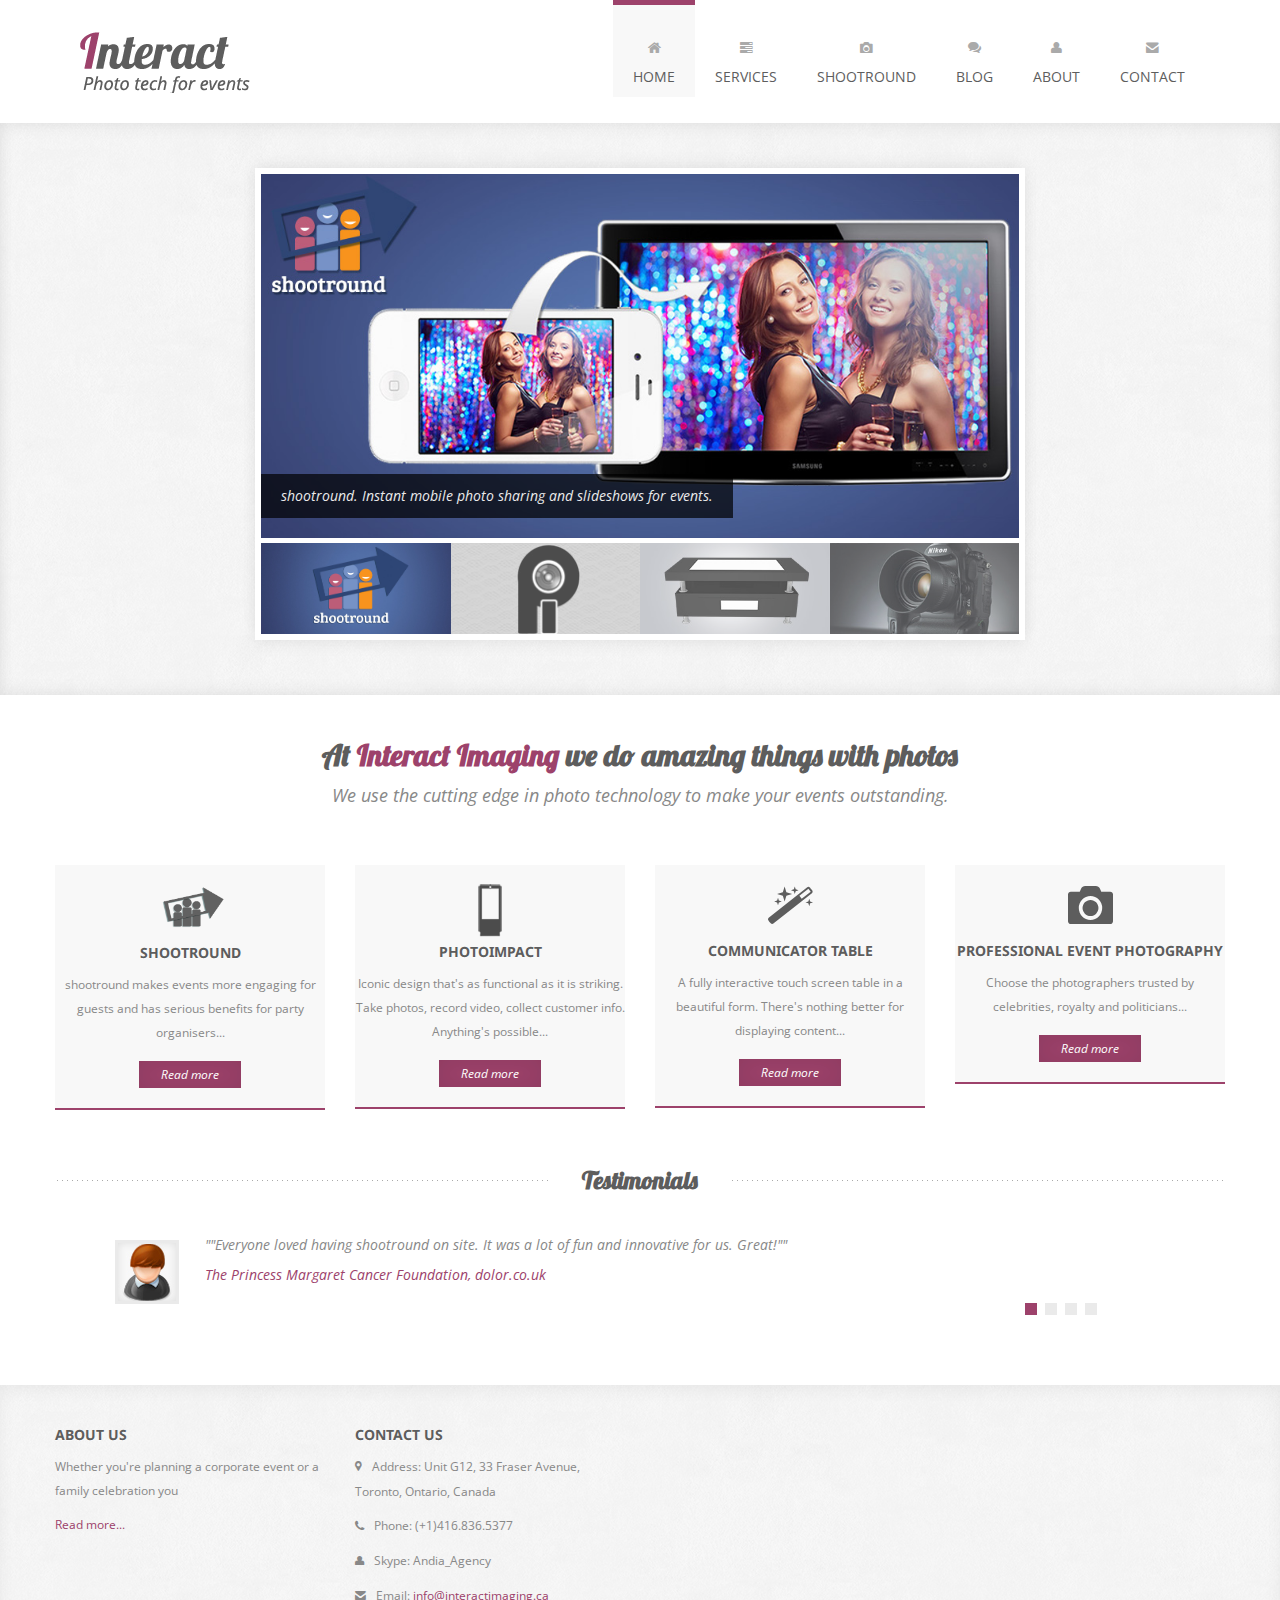
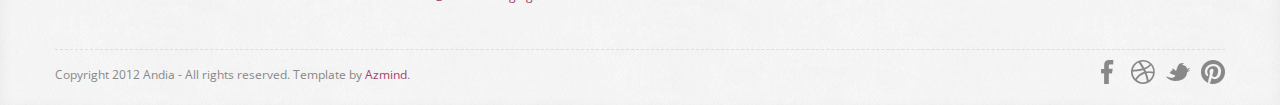
<file: andia-agency/index.html>
<!DOCTYPE html>
<html lang="en">

    <head>

        <meta charset="utf-8">
        <title>Interact Imaging - Doing incredible things with photos</title>
        <meta name="viewport" content="width=device-width, initial-scale=1.0">
        <meta name="description" content="">
        <meta name="author" content="">

        <!-- CSS -->
        <link rel="stylesheet" href="http://fonts.googleapis.com/css?family=Open+Sans:400italic,400">
        <link rel="stylesheet" href="http://fonts.googleapis.com/css?family=Droid+Sans">
        <link rel="stylesheet" href="http://fonts.googleapis.com/css?family=Lobster">
        <link rel="stylesheet" href="assets/bootstrap/css/bootstrap.min.css">
        <link rel="stylesheet" href="assets/prettyPhoto/css/prettyPhoto.css">
        <link rel="stylesheet" href="assets/css/flexslider.css">
        <link rel="stylesheet" href="assets/css/font-awesome.css">
        <link rel="stylesheet" href="assets/css/style.css">

        <!-- HTML5 shim, for IE6-8 support of HTML5 elements -->
        <!--[if lt IE 9]>
            <script src="http://html5shim.googlecode.com/svn/trunk/html5.js"></script>
        <![endif]-->

        <!-- Favicon and touch icons -->
        <link rel="shortcut icon" href="assets/ico/favicon.ico">
        <link rel="apple-touch-icon-precomposed" sizes="144x144" href="assets/ico/apple-touch-icon-144-precomposed.png">
        <link rel="apple-touch-icon-precomposed" sizes="114x114" href="assets/ico/apple-touch-icon-114-precomposed.png">
        <link rel="apple-touch-icon-precomposed" sizes="72x72" href="assets/ico/apple-touch-icon-72-precomposed.png">
        <link rel="apple-touch-icon-precomposed" href="assets/ico/apple-touch-icon-57-precomposed.png">

    </head>

    <body>

        <!-- Header -->
        <div class="container">
            <div class="header row">
                <div class="span12">
                    <div class="navbar">
                        <div class="navbar-inner">
                            <a class="btn btn-navbar" data-toggle="collapse" data-target=".nav-collapse">
                                <span class="icon-bar"></span>
                                <span class="icon-bar"></span>
                                <span class="icon-bar"></span>
                            </a>
                            <h1>
                                <a class="brand" href="index.html">Interact Imaging - Photos made incredible</a>
                            </h1>
                            <div class="nav-collapse collapse">
                                <ul class="nav pull-right">
                                    <li class="current-page">
                                        <a href="index.html"><i class="icon-home"></i><br />Home</a>
                                    </li>
                                    <li>
                                        <a href="services.html"><i class="icon-tasks"></i><br />Services</a>
                                    </li>
                                    <li>
                                        <a href="portfolio.html"><i class="icon-camera"></i><br />shootround</a>
                                    </li>
                                    <li>
                                        <a href="#"><i class="icon-comments"></i><br />Blog</a>
                                    </li>
                                    <li>
                                        <a href="about.html"><i class="icon-user"></i><br />About</a>
                                    </li>
                                    <li>
                                        <a href="contact.html"><i class="icon-envelope-alt"></i><br />Contact</a>
                                    </li>
                                </ul>
                            </div>
                        </div>
                    </div>
                </div>
            </div>
        </div>

        <!-- Slider -->
        <div class="slider">
            <div class="container">
                <div class="row">
                    <div class="span8 offset2">
                        <div class="flexslider">
                            <ul class="slides">
                                <li data-thumb="assets/img/slider/a1.jpg">
                                    <img src="assets/img/slider/a.jpg">
                                    <p class="flex-caption">shootround. Instant mobile photo sharing and slideshows for events.
                                     </p>
                                </li>
                                <li data-thumb="assets/img/slider/b1.jpg">
                                    <img src="assets/img/slider/b.jpg">
                                    <p class="flex-caption">Photo Impact. The interactive kiosk that transforms any event. 100% customisable, 100% striking, 100% fun.</p>
                                </li>
                                <li data-thumb="assets/img/slider/c1.jpg">
                                    <img src="assets/img/slider/c.jpg">
                                    <p class="flex-caption">Communicator Table. A touch screen table in a stunning form to deliver a message that sticks.</p>
                                </li>
                                <li data-thumb="assets/img/slider/d1.jpg">
                                    <img src="assets/img/slider/d.jpg">
                                    <p class="flex-caption">(Not-so) traditional photography to showcase your event in the best possible light.</p>
                                </li>
                            </ul>
                        </div>
                    </div>
                </div>
            </div>
        </div>

        <!-- Site Description -->
        <div class="presentation container">
            <h2>At <span class="violet">Interact Imaging</span> we do amazing things with photos</h2>
            <p>We use the cutting edge in photo technology to make your events outstanding.</p>
        </div>

        <!-- Services -->
        <div class="what-we-do container">
            <div class="row">
                <div class="service span3">
                    <div class="icon-awesome">
                       <img src="assets/img/sricon.png" width="71" height="71">
                       </img>
                    </div>
                    <h4>shootround</h4>
                    <p>shootround makes events more engaging for guests and has serious benefits for party organisers...</p>
                    <a href="services.html">Read more</a>
                </div>
                <div class="service span3">
                    <div class="icon-awesome">
                       <img src="assets/img/piicon.png" width="24" height="24">
                       </img>
                    </div>
                    <h4>PhotoImpact</h4>
                    <p>Iconic design that's as functional as it is striking. Take photos, record video, collect customer info. Anything's possible...</p>
                    <a href="services.html">Read more</a>
                </div>
                <div class="service span3">
                    <div class="icon-awesome">
                        <i class="icon-magic"></i>
                    </div>
                    <h4>Communicator Table</h4>
                    <p>A fully interactive touch screen table in a beautiful form.  There's nothing better for displaying content...</p>
                    <a href="services.html">Read more</a>
                </div>
                <div class="service span3">
                    <div class="icon-awesome">
                        <i class="icon-camera"></i>
                    </div>
                    <h4>Professional event photography</h4>
                    <p>Choose the photographers trusted by celebrities, royalty and politicians...</p>
                    <a href="services.html">Read more</a>
                </div>
            </div>
        </div>

        <!-- Latest Work -->
        <!-- Isaac commenting out this section --><!--
        <div class="portfolio container">
            <div class="portfolio-title">
                <h3>Our Latest Work</h3>
            </div>
            <div class="row">
                <div class="work span3">
                    <img src="assets/img/portfolio/work1.jpg" alt="">
                    <h4>Lorem Website</h4>
                    <p>Lorem ipsum dolor sit amet, consectetur adipisicing elit, sed do eiusmod tempor...</p>
                    <div class="icon-awesome">
                        <a href="assets/img/portfolio/work1.jpg" rel="prettyPhoto"><i class="icon-search"></i></a>
                        <a href="portfolio.html"><i class="icon-link"></i></a>
                    </div>
                </div>
                <div class="work span3">
                    <img src="assets/img/portfolio/work2.jpg" alt="">
                    <h4>Ipsum Logo</h4>
                    <p>Lorem ipsum dolor sit amet, consectetur adipisicing elit, sed do eiusmod tempor...</p>
                    <div class="icon-awesome">
                        <a href="assets/img/portfolio/work2.jpg" rel="prettyPhoto"><i class="icon-search"></i></a>
                        <a href="portfolio.html"><i class="icon-link"></i></a>
                    </div>
                </div>
                <div class="work span3">
                    <img src="assets/img/portfolio/work3.jpg" alt="">
                    <h4>Dolor Prints</h4>
                    <p>Lorem ipsum dolor sit amet, consectetur adipisicing elit, sed do eiusmod tempor...</p>
                    <div class="icon-awesome">
                        <a href="assets/img/portfolio/work3.jpg" rel="prettyPhoto"><i class="icon-search"></i></a>
                        <a href="portfolio.html"><i class="icon-link"></i></a>
                    </div>
                </div>
                <div class="work span3">
                    <img src="assets/img/portfolio/work4.jpg" alt="">
                    <h4>Sit Amet Website</h4>
                    <p>Lorem ipsum dolor sit amet, consectetur adipisicing elit, sed do eiusmod tempor...</p>
                    <div class="icon-awesome">
                        <a href="assets/img/portfolio/work4.jpg" rel="prettyPhoto"><i class="icon-search"></i></a>
                        <a href="portfolio.html"><i class="icon-link"></i></a>
                    </div>
                </div>
            </div>
        </div>
        
        -->
        <!-- Testimonials -->
        <div class="testimonials container">
            <div class="testimonials-title">
                <h3>Testimonials</h3>
            </div>
            <div class="row">
                <div class="testimonial-list span12">
                    <div class="tabbable tabs-below">
                        <div class="tab-content">
                            <div class="tab-pane active" id="A">
                                <img src="assets/img/testimonials/1.jpg" title="" alt="">
                                <p>""Everyone loved having shootround on site. It was a lot of fun and innovative for us. Great!""<br /><span class="violet">The Princess Margaret Cancer Foundation, dolor.co.uk</span></p>
                            </div>
                            <div class="tab-pane" id="B">
                                <img src="assets/img/testimonials/2.jpg" title="" alt="">
                                <p>"Ut wisi enim ad minim veniam, quis nostrud exerci tation ullamcorper suscipit lobortis nisl ut aliquip ex ea commodo consequat. Ut wisi enim ad minim veniam, quis nostrud exerci tation ullamcorper suscipit lobortis nisl ut aliquip ex ea commodo consequat..."<br /><span class="violet">Minim Veniam, nostrud.com</span></p>
                            </div>
                            <div class="tab-pane" id="C">
                                <img src="assets/img/testimonials/3.jpg" title="" alt="">
                                <p>"Lorem ipsum dolor sit amet, consectetur adipisicing elit, sed do eiusmod tempor incididunt ut labore et. Lorem ipsum dolor sit amet, consectetur adipisicing elit, sed do eiusmod tempor incididunt ut labore et. Lorem ipsum dolor sit amet, consectetur..."<br /><span class="violet">Lorem Ipsum, dolor.co.uk</span></p>
                            </div>
                            <div class="tab-pane" id="D">
                                <img src="assets/img/testimonials/1.jpg" title="" alt="">
                                <p>"Ut wisi enim ad minim veniam, quis nostrud exerci tation ullamcorper suscipit lobortis nisl ut aliquip ex ea commodo consequat. Ut wisi enim ad minim veniam, quis nostrud exerci tation ullamcorper suscipit lobortis nisl ut aliquip ex ea commodo consequat..."<br /><span class="violet">Minim Veniam, nostrud.com</span></p>
                            </div>
                        </div>
                       <ul class="nav nav-tabs">
                           <li class="active"><a href="#A" data-toggle="tab"></a></li>
                           <li class=""><a href="#B" data-toggle="tab"></a></li>
                           <li class=""><a href="#C" data-toggle="tab"></a></li>
                           <li class=""><a href="#D" data-toggle="tab"></a></li>
                       </ul>
                   </div>
                </div>
            </div>
        </div>

        <!-- Footer -->
        <footer>
            <div class="container">
                <div class="row">
                    <div class="widget span3">
                        <h4>About Us</h4>
                        <p>Whether you're planning a corporate event or a family celebration you</p>
                        <p><a href="">Read more...</a></p>
                    </div>

                    <!-- Commenting out. Ladeedadeedaaa 

                    <div class="widget span3">
                        <h4>Latest Tweets</h4>
                        <div class="show-tweets"></div>
                    </div>
                    <div class="widget span3">
                        <h4>Flickr Photos</h4>
                        <ul class="flickr-feed"></ul>
                    </div>
                    
                    <div class="widget span3">
                        -->
                    <div class="widget span3">
                        <h4>Contact Us</h4>
                        <p><i class="icon-map-marker"></i> Address: Unit G12, 33 Fraser Avenue, Toronto, Ontario, Canada</p>
                        <p><i class="icon-phone"></i> Phone: (+1)416.836.5377</p>
                        <p><i class="icon-user"></i> Skype: Andia_Agency</p>
                        <p><i class="icon-envelope-alt"></i> Email: <a href="">info@interactimaging.ca</a></p>
                    </div>
                </div>
                <div class="footer-border"></div>
                <div class="row">
                    <div class="copyright span4">
                        <p>Copyright 2012 Andia - All rights reserved. Template by <a href="http://azmind.com">Azmind</a>.</p>
                    </div>
                    <div class="social span8">
                        <a class="facebook" href=""></a>
                        <a class="dribbble" href=""></a>
                        <a class="twitter" href=""></a>
                        <a class="pinterest" href=""></a>
                    </div>
                </div>
            </div>
        </footer>

        <!-- Javascript -->
        <script src="assets/js/jquery-1.8.2.min.js"></script>
        <script src="assets/bootstrap/js/bootstrap.min.js"></script>
        <script src="assets/js/jquery.flexslider.js"></script>
        <script src="assets/js/jquery.tweet.js"></script>
        <script src="assets/js/jflickrfeed.js"></script>
        <script src="http://maps.google.com/maps/api/js?sensor=true"></script>
        <script src="assets/js/jquery.ui.map.min.js"></script>
        <script src="assets/js/jquery.quicksand.js"></script>
        <script src="assets/prettyPhoto/js/jquery.prettyPhoto.js"></script>
        <script src="assets/js/scripts.js"></script>

    </body>

</html>
</file>
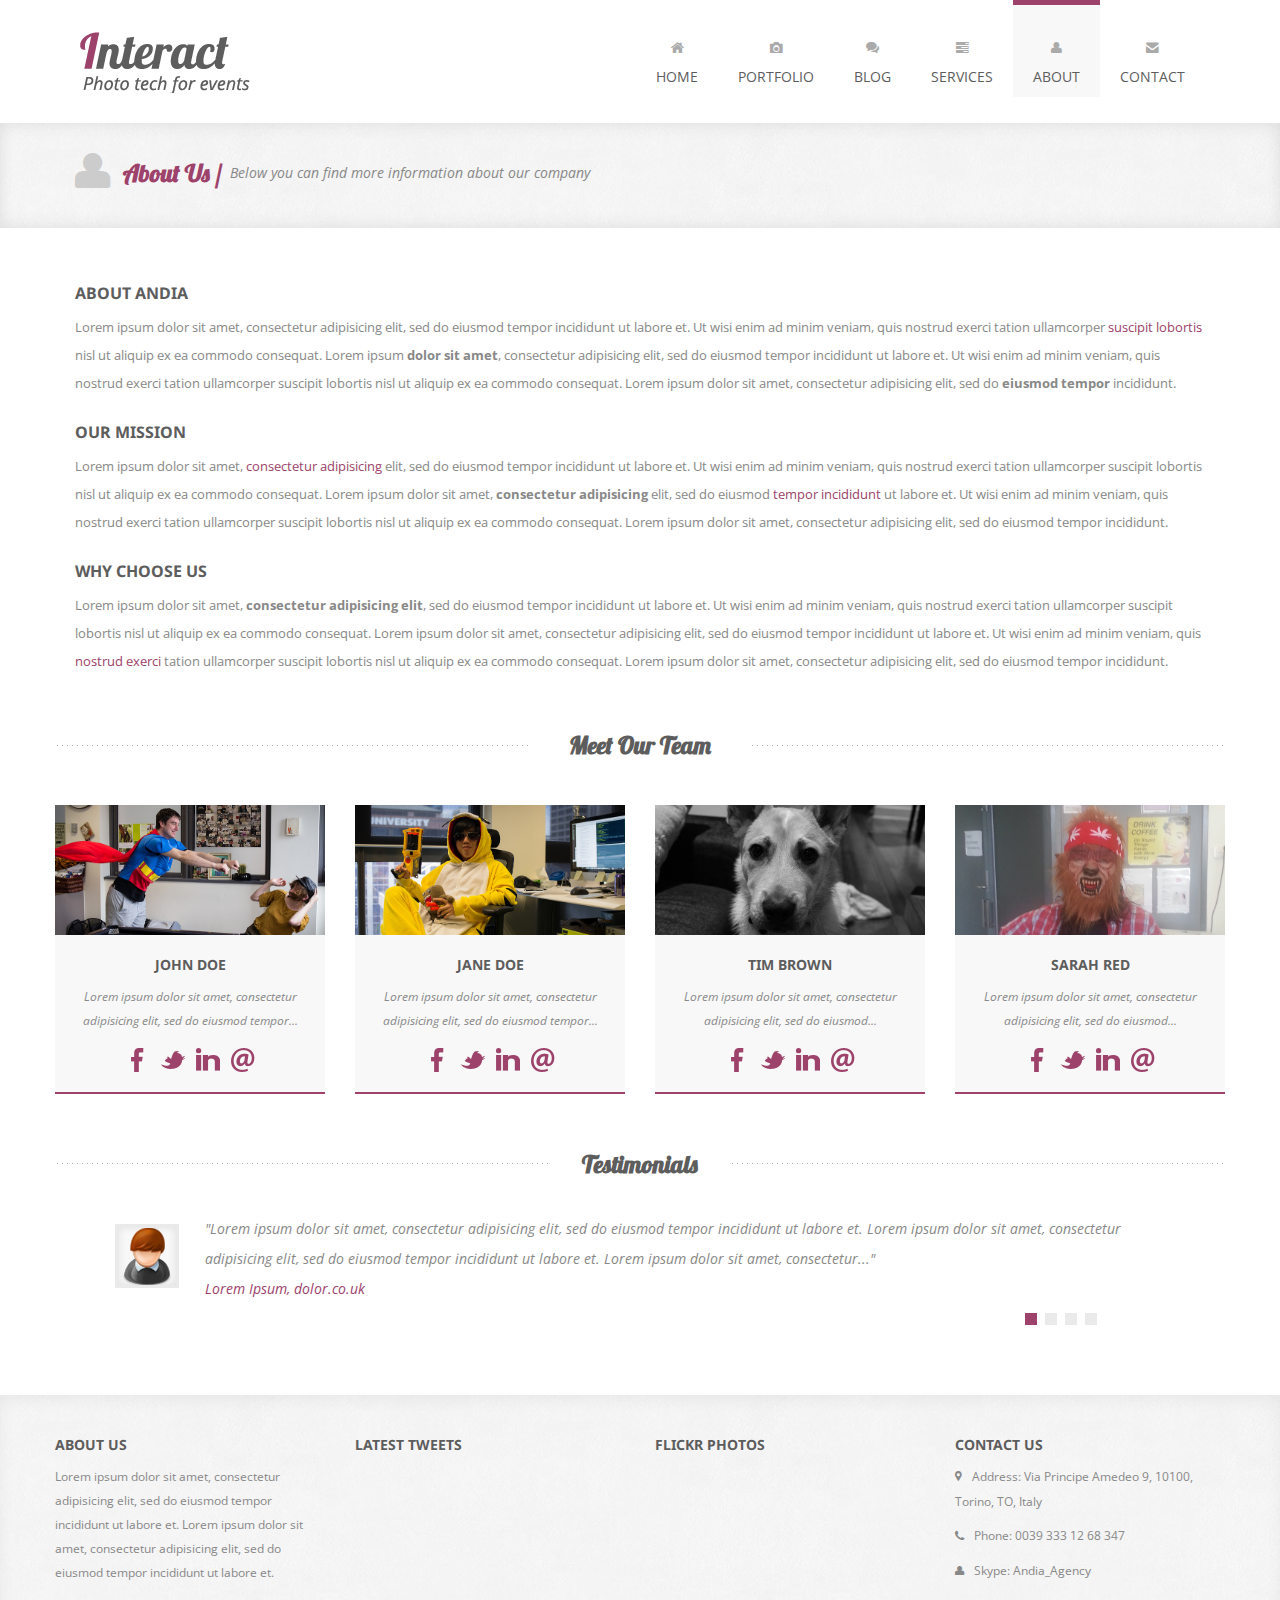
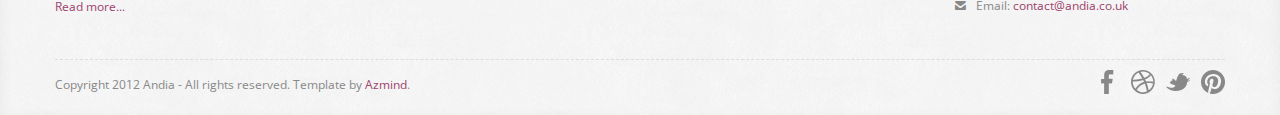
<file: andia-agency/about.html>
<!DOCTYPE html>
<html lang="en">

    <head>

        <meta charset="utf-8">
        <title>Andia - Responsive Agency Template</title>
        <meta name="viewport" content="width=device-width, initial-scale=1.0">
        <meta name="description" content="">
        <meta name="author" content="">

        <!-- CSS -->
        <link rel="stylesheet" href="http://fonts.googleapis.com/css?family=Open+Sans:400italic,400">
        <link rel="stylesheet" href="http://fonts.googleapis.com/css?family=Droid+Sans">
        <link rel="stylesheet" href="http://fonts.googleapis.com/css?family=Lobster">
        <link rel="stylesheet" href="assets/bootstrap/css/bootstrap.min.css">
        <link rel="stylesheet" href="assets/prettyPhoto/css/prettyPhoto.css">
        <link rel="stylesheet" href="assets/css/flexslider.css">
        <link rel="stylesheet" href="assets/css/font-awesome.css">
        <link rel="stylesheet" href="assets/css/style.css">

        <!-- HTML5 shim, for IE6-8 support of HTML5 elements -->
        <!--[if lt IE 9]>
            <script src="http://html5shim.googlecode.com/svn/trunk/html5.js"></script>
        <![endif]-->

        <!-- Favicon and touch icons -->
        <link rel="shortcut icon" href="assets/ico/favicon.ico">
        <link rel="apple-touch-icon-precomposed" sizes="144x144" href="assets/ico/apple-touch-icon-144-precomposed.png">
        <link rel="apple-touch-icon-precomposed" sizes="114x114" href="assets/ico/apple-touch-icon-114-precomposed.png">
        <link rel="apple-touch-icon-precomposed" sizes="72x72" href="assets/ico/apple-touch-icon-72-precomposed.png">
        <link rel="apple-touch-icon-precomposed" href="assets/ico/apple-touch-icon-57-precomposed.png">

    </head>

    <body>

        <!-- Header -->
        <div class="container">
            <div class="header row">
                <div class="span12">
                    <div class="navbar">
                        <div class="navbar-inner">
                            <a class="btn btn-navbar" data-toggle="collapse" data-target=".nav-collapse">
                                <span class="icon-bar"></span>
                                <span class="icon-bar"></span>
                                <span class="icon-bar"></span>
                            </a>
                            <h1>
                                <a class="brand" href="index.html">Andia - a super cool design agency...</a>
                            </h1>
                            <div class="nav-collapse collapse">
                                <ul class="nav pull-right">
                                    <li>
                                        <a href="index.html"><i class="icon-home"></i><br />Home</a>
                                    </li>
                                    <li>
                                        <a href="portfolio.html"><i class="icon-camera"></i><br />Portfolio</a>
                                    </li>
                                    <li>
                                        <a href="#"><i class="icon-comments"></i><br />Blog</a>
                                    </li>
                                    <li>
                                        <a href="services.html"><i class="icon-tasks"></i><br />Services</a>
                                    </li>
                                    <li class="current-page">
                                        <a href="about.html"><i class="icon-user"></i><br />About</a>
                                    </li>
                                    <li>
                                        <a href="contact.html"><i class="icon-envelope-alt"></i><br />Contact</a>
                                    </li>
                                </ul>
                            </div>
                        </div>
                    </div>
                </div>
            </div>
        </div>

        <!-- Page Title -->
        <div class="page-title">
            <div class="container">
                <div class="row">
                    <div class="span12">
                        <i class="icon-user page-title-icon"></i>
                        <h2>About Us /</h2>
                        <p>Below you can find more information about our company</p>
                    </div>
                </div>
            </div>
        </div>

        <!-- About Us Text -->
        <div class="about-us container">
            <div class="row">
                <div class="about-us-text span12">
                    <h4>About Andia</h4>
                    <p>Lorem ipsum dolor sit amet, consectetur adipisicing elit, sed do eiusmod tempor incididunt ut labore et. Ut wisi enim ad minim veniam, quis nostrud exerci tation ullamcorper <span class="violet">suscipit lobortis</span> nisl ut aliquip ex ea commodo consequat. Lorem ipsum <strong>dolor sit amet</strong>, consectetur adipisicing elit, sed do eiusmod tempor incididunt ut labore et. Ut wisi enim ad minim veniam, quis nostrud exerci tation ullamcorper suscipit lobortis nisl ut aliquip ex ea commodo consequat. Lorem ipsum dolor sit amet, consectetur adipisicing elit, sed do <strong>eiusmod tempor</strong> incididunt.</p>
                    <h4>Our Mission</h4>
                    <p>Lorem ipsum dolor sit amet, <span class="violet">consectetur adipisicing</span> elit, sed do eiusmod tempor incididunt ut labore et. Ut wisi enim ad minim veniam, quis nostrud exerci tation ullamcorper suscipit lobortis nisl ut aliquip ex ea commodo consequat. Lorem ipsum dolor sit amet, <strong>consectetur adipisicing</strong> elit, sed do eiusmod <span class="violet">tempor incididunt</span> ut labore et. Ut wisi enim ad minim veniam, quis nostrud exerci tation ullamcorper suscipit lobortis nisl ut aliquip ex ea commodo consequat. Lorem ipsum dolor sit amet, consectetur adipisicing elit, sed do eiusmod tempor incididunt.</p>
                    <h4>Why Choose Us</h4>
                    <p>Lorem ipsum dolor sit amet, <strong>consectetur adipisicing elit</strong>, sed do eiusmod tempor incididunt ut labore et. Ut wisi enim ad minim veniam, quis nostrud exerci tation ullamcorper suscipit lobortis nisl ut aliquip ex ea commodo consequat. Lorem ipsum dolor sit amet, consectetur adipisicing elit, sed do eiusmod tempor incididunt ut labore et. Ut wisi enim ad minim veniam, quis <span class="violet">nostrud exerci</span> tation ullamcorper suscipit lobortis nisl ut aliquip ex ea commodo consequat. Lorem ipsum dolor sit amet, consectetur adipisicing elit, sed do eiusmod tempor incididunt.</p>
                </div>
            </div>
        </div>

        <!-- Meet Our Team -->
        <div class="team container">
            <div class="team-title">
                <h3>Meet Our Team</h3>
            </div>
            <div class="row">
                <div class="team-text span3">
                    <img src="assets/img/team/1.jpg" alt="">
                    <h4>John Doe</h4>
                    <p>Lorem ipsum dolor sit amet, consectetur adipisicing elit, sed do eiusmod tempor...</p>
                    <div class="social-links">
                        <a class="facebook" href=""></a>
                        <a class="twitter" href=""></a>
                        <a class="linkedin" href=""></a>
                        <a class="email" href=""></a>
                    </div>
                </div>
                <div class="team-text span3">
                    <img src="assets/img/team/2.jpg" alt="">
                    <h4>Jane Doe</h4>
                    <p>Lorem ipsum dolor sit amet, consectetur adipisicing elit, sed do eiusmod tempor...</p>
                    <div class="social-links">
                        <a class="facebook" href=""></a>
                        <a class="twitter" href=""></a>
                        <a class="linkedin" href=""></a>
                        <a class="email" href=""></a>
                    </div>
                </div>
                <div class="team-text span3">
                    <img src="assets/img/team/3.jpg" alt="">
                    <h4>Tim Brown</h4>
                    <p>Lorem ipsum dolor sit amet, consectetur adipisicing elit, sed do eiusmod...</p>
                    <div class="social-links">
                        <a class="facebook" href=""></a>
                        <a class="twitter" href=""></a>
                        <a class="linkedin" href=""></a>
                        <a class="email" href=""></a>
                    </div>
                </div>
                <div class="team-text span3">
                    <img src="assets/img/team/4.jpg" alt="">
                    <h4>Sarah Red</h4>
                    <p>Lorem ipsum dolor sit amet, consectetur adipisicing elit, sed do eiusmod...</p>
                    <div class="social-links">
                        <a class="facebook" href=""></a>
                        <a class="twitter" href=""></a>
                        <a class="linkedin" href=""></a>
                        <a class="email" href=""></a>
                    </div>
                </div>
            </div>
        </div>

        <!-- Testimonials -->
        <div class="testimonials container">
            <div class="testimonials-title">
                <h3>Testimonials</h3>
            </div>
            <div class="row">
                <div class="testimonial-list span12">
                    <div class="tabbable tabs-below">
                        <div class="tab-content">
                            <div class="tab-pane active" id="A">
                                <img src="assets/img/testimonials/1.jpg" title="" alt="">
                                <p>"Lorem ipsum dolor sit amet, consectetur adipisicing elit, sed do eiusmod tempor incididunt ut labore et. Lorem ipsum dolor sit amet, consectetur adipisicing elit, sed do eiusmod tempor incididunt ut labore et. Lorem ipsum dolor sit amet, consectetur..."<br /><span class="violet">Lorem Ipsum, dolor.co.uk</span></p>
                            </div>
                            <div class="tab-pane" id="B">
                                <img src="assets/img/testimonials/2.jpg" title="" alt="">
                                <p>"Ut wisi enim ad minim veniam, quis nostrud exerci tation ullamcorper suscipit lobortis nisl ut aliquip ex ea commodo consequat. Ut wisi enim ad minim veniam, quis nostrud exerci tation ullamcorper suscipit lobortis nisl ut aliquip ex ea commodo consequat..."<br /><span class="violet">Minim Veniam, nostrud.com</span></p>
                            </div>
                            <div class="tab-pane" id="C">
                                <img src="assets/img/testimonials/3.jpg" title="" alt="">
                                <p>"Lorem ipsum dolor sit amet, consectetur adipisicing elit, sed do eiusmod tempor incididunt ut labore et. Lorem ipsum dolor sit amet, consectetur adipisicing elit, sed do eiusmod tempor incididunt ut labore et. Lorem ipsum dolor sit amet, consectetur..."<br /><span class="violet">Lorem Ipsum, dolor.co.uk</span></p>
                            </div>
                            <div class="tab-pane" id="D">
                                <img src="assets/img/testimonials/1.jpg" title="" alt="">
                                <p>"Ut wisi enim ad minim veniam, quis nostrud exerci tation ullamcorper suscipit lobortis nisl ut aliquip ex ea commodo consequat. Ut wisi enim ad minim veniam, quis nostrud exerci tation ullamcorper suscipit lobortis nisl ut aliquip ex ea commodo consequat..."<br /><span class="violet">Minim Veniam, nostrud.com</span></p>
                            </div>
                        </div>
                       <ul class="nav nav-tabs">
                           <li class="active"><a href="#A" data-toggle="tab"></a></li>
                           <li class=""><a href="#B" data-toggle="tab"></a></li>
                           <li class=""><a href="#C" data-toggle="tab"></a></li>
                           <li class=""><a href="#D" data-toggle="tab"></a></li>
                       </ul>
                   </div>
                </div>
            </div>
        </div>

        <!-- Footer -->
        <footer>
            <div class="container">
                <div class="row">
                    <div class="widget span3">
                        <h4>About Us</h4>
                        <p>Lorem ipsum dolor sit amet, consectetur adipisicing elit, sed do eiusmod tempor incididunt ut labore et. Lorem ipsum dolor sit amet, consectetur adipisicing elit, sed do eiusmod tempor incididunt ut labore et.</p>
                        <p><a href="">Read more...</a></p>
                    </div>
                    <div class="widget span3">
                        <h4>Latest Tweets</h4>
                        <div class="show-tweets"></div>
                    </div>
                    <div class="widget span3">
                        <h4>Flickr Photos</h4>
                        <ul class="flickr-feed"></ul>
                    </div>
                    <div class="widget span3">
                        <h4>Contact Us</h4>
                        <p><i class="icon-map-marker"></i> Address: Via Principe Amedeo 9, 10100, Torino, TO, Italy</p>
                        <p><i class="icon-phone"></i> Phone: 0039 333 12 68 347</p>
                        <p><i class="icon-user"></i> Skype: Andia_Agency</p>
                        <p><i class="icon-envelope-alt"></i> Email: <a href="">contact@andia.co.uk</a></p>
                    </div>
                </div>
                <div class="footer-border"></div>
                <div class="row">
                    <div class="copyright span4">
                        <p>Copyright 2012 Andia - All rights reserved. Template by <a href="http://azmind.com">Azmind</a>.</p>
                    </div>
                    <div class="social span8">
                        <a class="facebook" href=""></a>
                        <a class="dribbble" href=""></a>
                        <a class="twitter" href=""></a>
                        <a class="pinterest" href=""></a>
                    </div>
                </div>
            </div>
        </footer>

        <!-- Javascript -->
        <script src="assets/js/jquery-1.8.2.min.js"></script>
        <script src="assets/bootstrap/js/bootstrap.min.js"></script>
        <script src="assets/js/jquery.flexslider.js"></script>
        <script src="assets/js/jquery.tweet.js"></script>
        <script src="assets/js/jflickrfeed.js"></script>
        <script src="http://maps.google.com/maps/api/js?sensor=true"></script>
        <script src="assets/js/jquery.ui.map.min.js"></script>
        <script src="assets/js/jquery.quicksand.js"></script>
        <script src="assets/prettyPhoto/js/jquery.prettyPhoto.js"></script>
        <script src="assets/js/scripts.js"></script>

    </body>

</html>
</file>
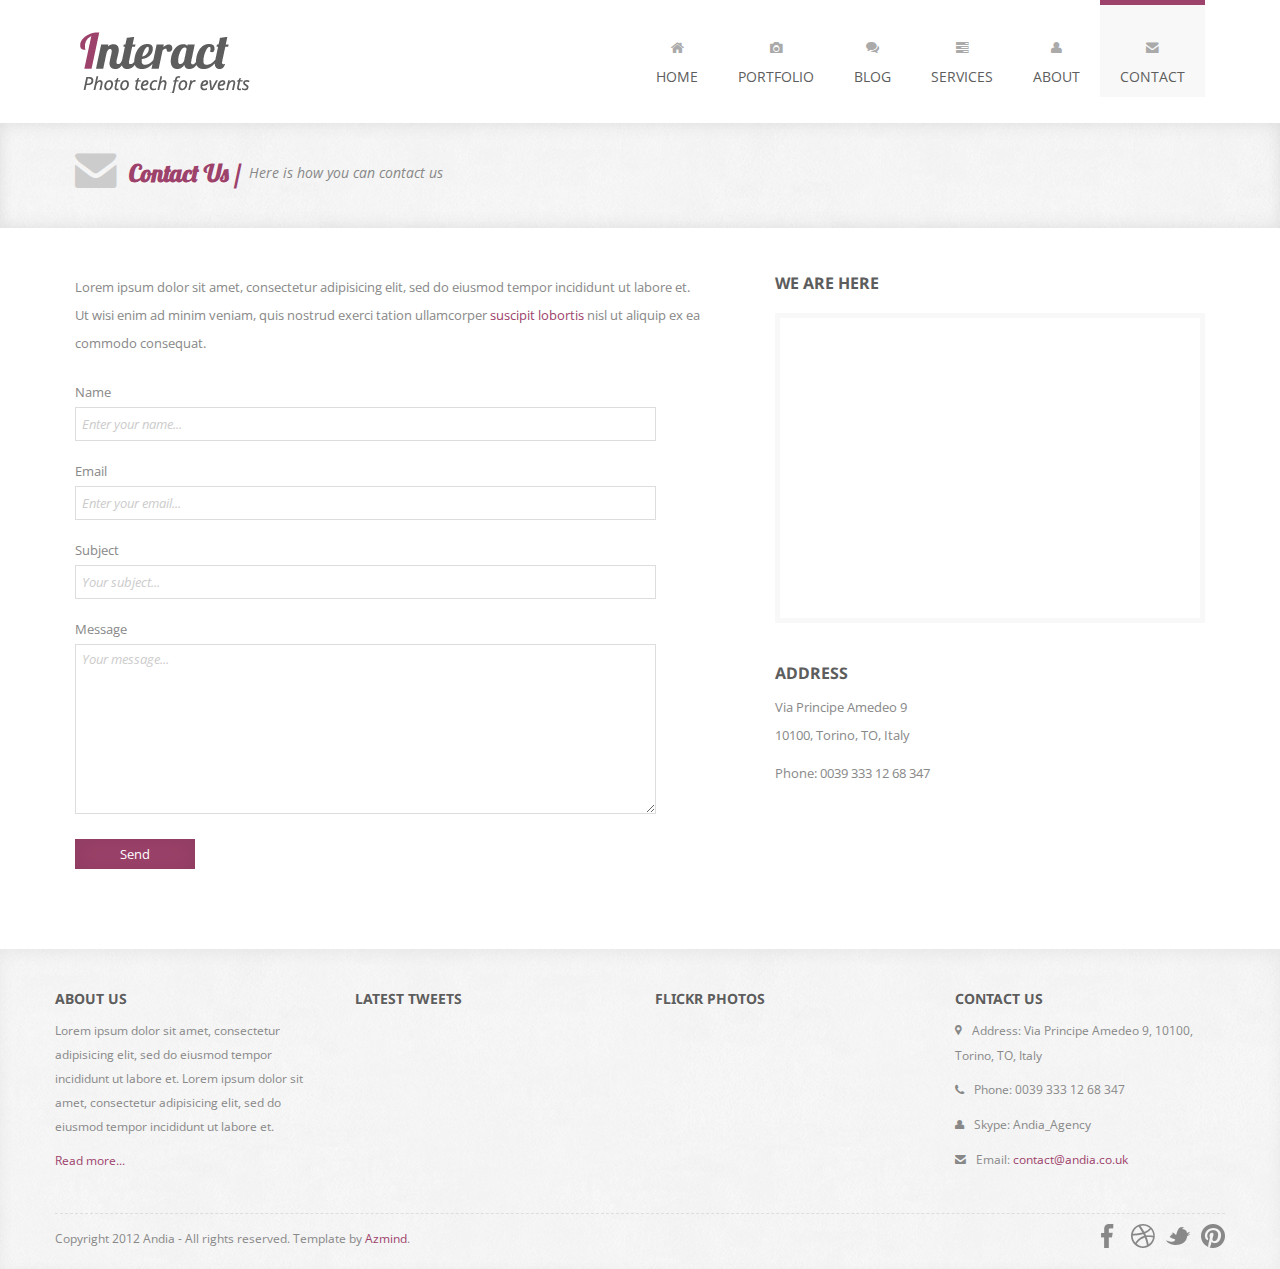
<file: andia-agency/contact.html>
<!DOCTYPE html>
<html lang="en">

    <head>

        <meta charset="utf-8">
        <title>Andia - Responsive Agency Template</title>
        <meta name="viewport" content="width=device-width, initial-scale=1.0">
        <meta name="description" content="">
        <meta name="author" content="">

        <!-- CSS -->
        <link rel="stylesheet" href="http://fonts.googleapis.com/css?family=Open+Sans:400italic,400">
        <link rel="stylesheet" href="http://fonts.googleapis.com/css?family=Droid+Sans">
        <link rel="stylesheet" href="http://fonts.googleapis.com/css?family=Lobster">
        <link rel="stylesheet" href="assets/bootstrap/css/bootstrap.min.css">
        <link rel="stylesheet" href="assets/prettyPhoto/css/prettyPhoto.css">
        <link rel="stylesheet" href="assets/css/flexslider.css">
        <link rel="stylesheet" href="assets/css/font-awesome.css">
        <link rel="stylesheet" href="assets/css/style.css">

        <!-- HTML5 shim, for IE6-8 support of HTML5 elements -->
        <!--[if lt IE 9]>
            <script src="http://html5shim.googlecode.com/svn/trunk/html5.js"></script>
        <![endif]-->

        <!-- Favicon and touch icons -->
        <link rel="shortcut icon" href="assets/ico/favicon.ico">
        <link rel="apple-touch-icon-precomposed" sizes="144x144" href="assets/ico/apple-touch-icon-144-precomposed.png">
        <link rel="apple-touch-icon-precomposed" sizes="114x114" href="assets/ico/apple-touch-icon-114-precomposed.png">
        <link rel="apple-touch-icon-precomposed" sizes="72x72" href="assets/ico/apple-touch-icon-72-precomposed.png">
        <link rel="apple-touch-icon-precomposed" href="assets/ico/apple-touch-icon-57-precomposed.png">

    </head>

    <body>

        <!-- Header -->
        <div class="container">
            <div class="header row">
                <div class="span12">
                    <div class="navbar">
                        <div class="navbar-inner">
                            <a class="btn btn-navbar" data-toggle="collapse" data-target=".nav-collapse">
                                <span class="icon-bar"></span>
                                <span class="icon-bar"></span>
                                <span class="icon-bar"></span>
                            </a>
                            <h1>
                                <a class="brand" href="index.html">Andia - a super cool design agency...</a>
                            </h1>
                            <div class="nav-collapse collapse">
                                <ul class="nav pull-right">
                                    <li>
                                        <a href="index.html"><i class="icon-home"></i><br />Home</a>
                                    </li>
                                    <li>
                                        <a href="portfolio.html"><i class="icon-camera"></i><br />Portfolio</a>
                                    </li>
                                    <li>
                                        <a href="#"><i class="icon-comments"></i><br />Blog</a>
                                    </li>
                                    <li>
                                        <a href="services.html"><i class="icon-tasks"></i><br />Services</a>
                                    </li>
                                    <li>
                                        <a href="about.html"><i class="icon-user"></i><br />About</a>
                                    </li>
                                    <li class="current-page">
                                        <a href="contact.html"><i class="icon-envelope-alt"></i><br />Contact</a>
                                    </li>
                                </ul>
                            </div>
                        </div>
                    </div>
                </div>
            </div>
        </div>

        <!-- Page Title -->
        <div class="page-title">
            <div class="container">
                <div class="row">
                    <div class="span12">
                        <i class="icon-envelope-alt page-title-icon"></i>
                        <h2>Contact Us /</h2>
                        <p>Here is how you can contact us</p>
                    </div>
                </div>
            </div>
        </div>

        <!-- Contact Us -->
        <div class="contact-us container">
            <div class="row">
                <div class="contact-form span7">
                    <p>Lorem ipsum dolor sit amet, consectetur adipisicing elit, sed do eiusmod tempor incididunt ut labore et. Ut wisi enim ad minim veniam, quis nostrud exerci tation ullamcorper <a href="">suscipit lobortis</a> nisl ut aliquip ex ea commodo consequat.</p>
                    <form method="post" action="assets/sendmail.php">
                        <label for="name" class="nameLabel">Name</label>
                          <input id="name" type="text" name="name" placeholder="Enter your name...">
                        <label for="email" class="emailLabel">Email</label>
                          <input id="email" type="text" name="email" placeholder="Enter your email...">
                        <label for="subject">Subject</label>
                          <input id="subject" type="text" name="subject" placeholder="Your subject...">
                        <label for="message" class="messageLabel">Message</label>
                          <textarea id="message" name="message" placeholder="Your message..."></textarea>
                        <button type="submit">Send</button>
                    </form>
                </div>
                <div class="contact-address span5">
                    <h4>We Are Here</h4>
                    <div class="map"></div>
                    <h4>Address</h4>
                    <p>Via Principe Amedeo 9 <br> 10100, Torino, TO, Italy</p>
                    <p>Phone: 0039 333 12 68 347</p>
                </div>
            </div>
        </div>

        <!-- Footer -->
        <footer>
            <div class="container">
                <div class="row">
                    <div class="widget span3">
                        <h4>About Us</h4>
                        <p>Lorem ipsum dolor sit amet, consectetur adipisicing elit, sed do eiusmod tempor incididunt ut labore et. Lorem ipsum dolor sit amet, consectetur adipisicing elit, sed do eiusmod tempor incididunt ut labore et.</p>
                        <p><a href="">Read more...</a></p>
                    </div>
                    <div class="widget span3">
                        <h4>Latest Tweets</h4>
                        <div class="show-tweets"></div>
                    </div>
                    <div class="widget span3">
                        <h4>Flickr Photos</h4>
                        <ul class="flickr-feed"></ul>
                    </div>
                    <div class="widget span3">
                        <h4>Contact Us</h4>
                        <p><i class="icon-map-marker"></i> Address: Via Principe Amedeo 9, 10100, Torino, TO, Italy</p>
                        <p><i class="icon-phone"></i> Phone: 0039 333 12 68 347</p>
                        <p><i class="icon-user"></i> Skype: Andia_Agency</p>
                        <p><i class="icon-envelope-alt"></i> Email: <a href="">contact@andia.co.uk</a></p>
                    </div>
                </div>
                <div class="footer-border"></div>
                <div class="row">
                    <div class="copyright span4">
                        <p>Copyright 2012 Andia - All rights reserved. Template by <a href="http://azmind.com">Azmind</a>.</p>
                    </div>
                    <div class="social span8">
                        <a class="facebook" href=""></a>
                        <a class="dribbble" href=""></a>
                        <a class="twitter" href=""></a>
                        <a class="pinterest" href=""></a>
                    </div>
                </div>
            </div>
        </footer>

        <!-- Javascript -->
        <script src="assets/js/jquery-1.8.2.min.js"></script>
        <script src="assets/bootstrap/js/bootstrap.min.js"></script>
        <script src="assets/js/jquery.flexslider.js"></script>
        <script src="assets/js/jquery.tweet.js"></script>
        <script src="assets/js/jflickrfeed.js"></script>
        <script src="http://maps.google.com/maps/api/js?sensor=true"></script>
        <script src="assets/js/jquery.ui.map.min.js"></script>
        <script src="assets/js/jquery.quicksand.js"></script>
        <script src="assets/prettyPhoto/js/jquery.prettyPhoto.js"></script>
        <script src="assets/js/scripts.js"></script>

    </body>

</html>
</file>
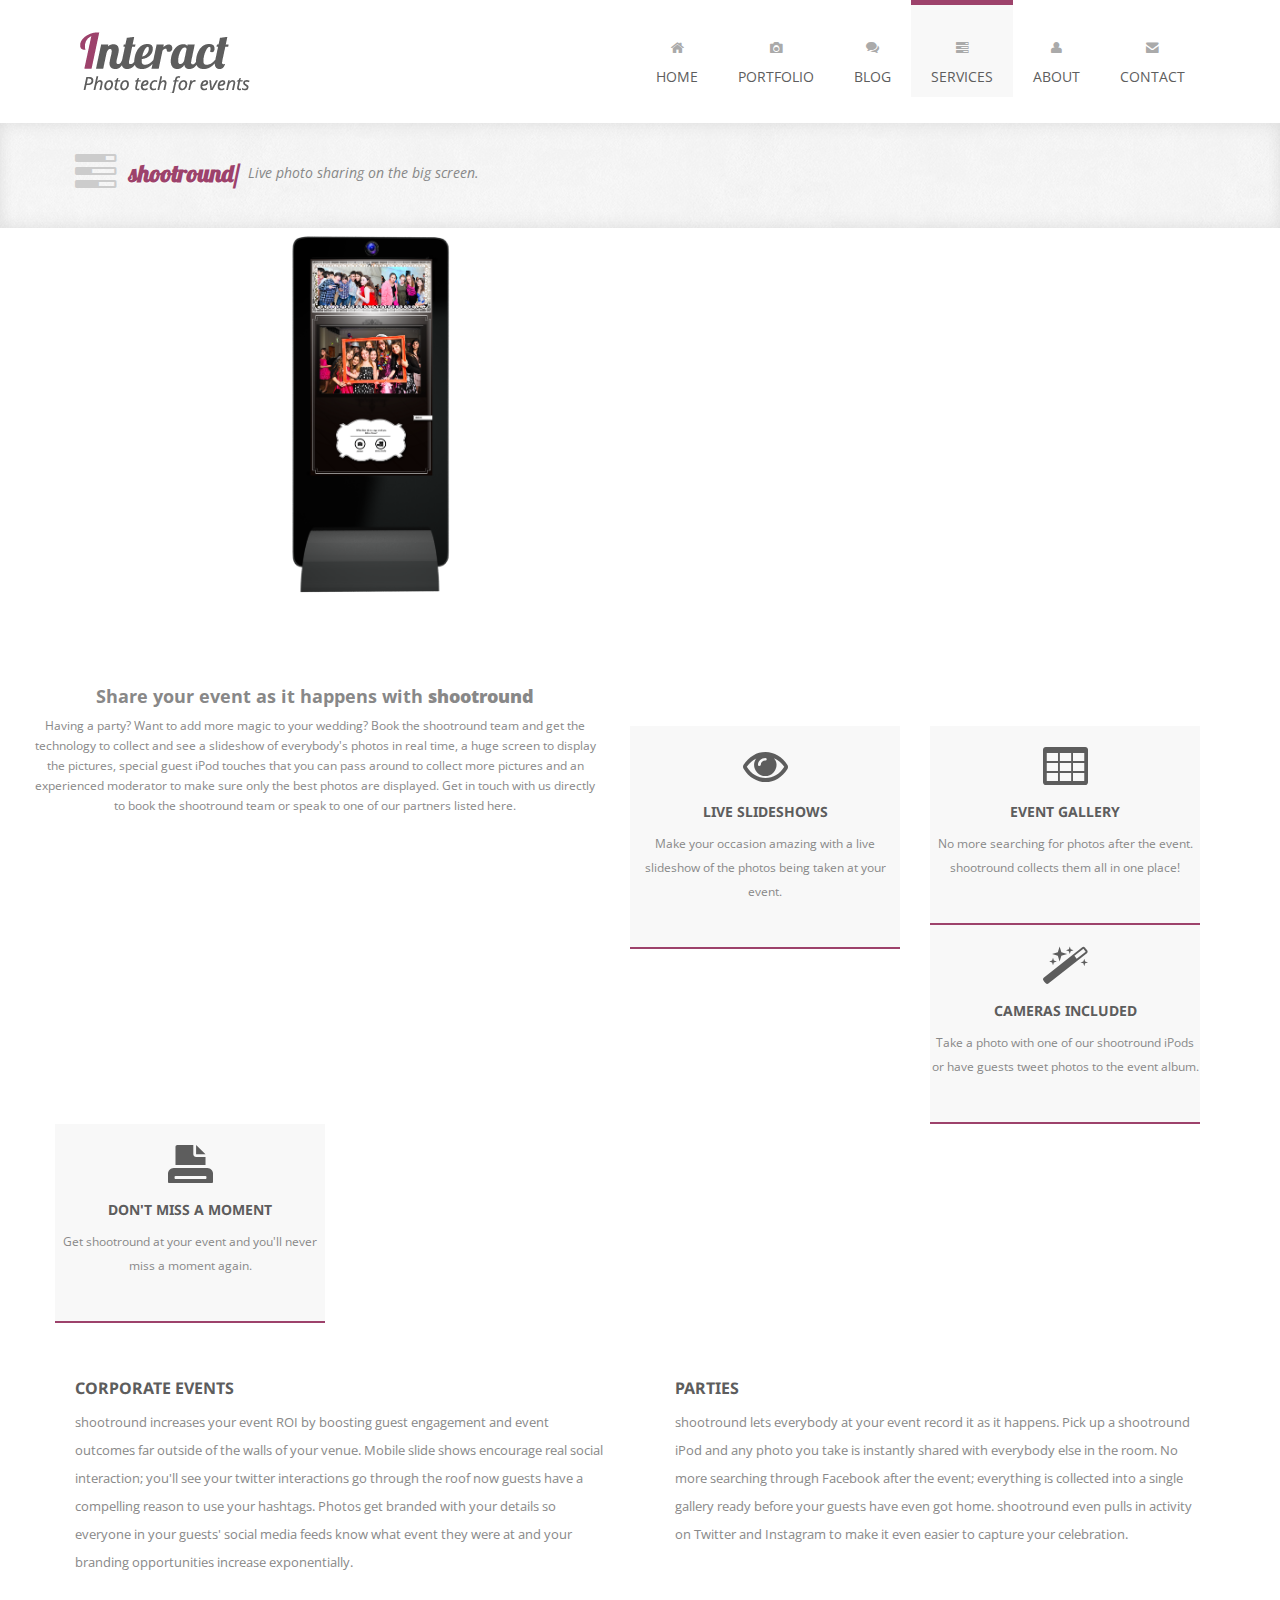
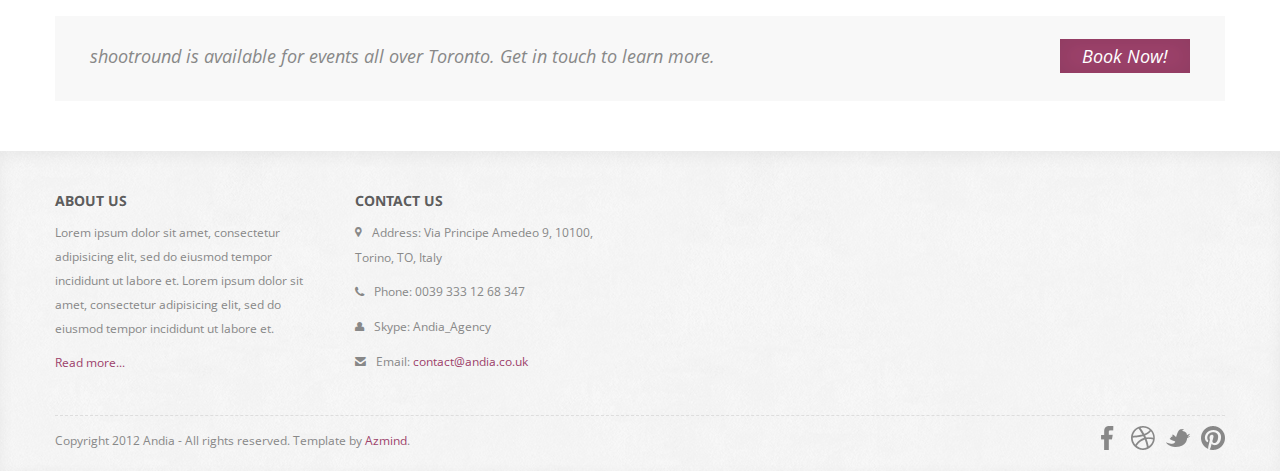
<file: andia-agency/PhotoImpact.html>
<!DOCTYPE html>
<html lang="en">

    <head>

        <meta charset="utf-8">
        <title>shootround - Your photos on the big screen</title>
        <meta name="viewport" content="width=device-width, initial-scale=1.0">
        <meta name="description" content="">
        <meta name="author" content="">

        <!-- CSS -->
        <link rel="stylesheet" href="http://fonts.googleapis.com/css?family=Open+Sans:400italic,400">
        <link rel="stylesheet" href="http://fonts.googleapis.com/css?family=Droid+Sans">
        <link rel="stylesheet" href="http://fonts.googleapis.com/css?family=Lobster">
        <link rel="stylesheet" href="assets/bootstrap/css/bootstrap.min.css">
        <link rel="stylesheet" href="assets/prettyPhoto/css/prettyPhoto.css">
        <link rel="stylesheet" href="assets/css/flexslider.css">
        <link rel="stylesheet" href="assets/css/font-awesome.css">
        <link rel="stylesheet" href="assets/css/style.css">

        <!-- HTML5 shim, for IE6-8 support of HTML5 elements -->
        <!--[if lt IE 9]>
            <script src="http://html5shim.googlecode.com/svn/trunk/html5.js"></script>
        <![endif]-->

        <!-- Favicon and touch icons -->
        <link rel="shortcut icon" href="assets/ico/favicon.ico">
        <link rel="apple-touch-icon-precomposed" sizes="144x144" href="assets/ico/apple-touch-icon-144-precomposed.png">
        <link rel="apple-touch-icon-precomposed" sizes="114x114" href="assets/ico/apple-touch-icon-114-precomposed.png">
        <link rel="apple-touch-icon-precomposed" sizes="72x72" href="assets/ico/apple-touch-icon-72-precomposed.png">
        <link rel="apple-touch-icon-precomposed" href="assets/ico/apple-touch-icon-57-precomposed.png">

    </head>

    <body>

        <!-- Header -->
        <div class="container">
            <div class="header row">
                <div class="span12">
                    <div class="navbar">
                        <div class="navbar-inner">
                            <a class="btn btn-navbar" data-toggle="collapse" data-target=".nav-collapse">
                                <span class="icon-bar"></span>
                                <span class="icon-bar"></span>
                                <span class="icon-bar"></span>
                            </a>
                            <h1>
                                <a class="brand" href="index.html">Andia - a super cool design agency...</a>
                            </h1>
                            <div class="nav-collapse collapse">
                                <ul class="nav pull-right">
                                    <li>
                                        <a href="index.html"><i class="icon-home"></i><br />Home</a>
                                    </li>
                                    <li>
                                        <a href="portfolio.html"><i class="icon-camera"></i><br />Portfolio</a>
                                    </li>
                                    <li>
                                        <a href="#"><i class="icon-comments"></i><br />Blog</a>
                                    </li>
                                    <li class="current-page">
                                        <a href="services.html"><i class="icon-tasks"></i><br />Services</a>
                                    </li>
                                    <li>
                                        <a href="about.html"><i class="icon-user"></i><br />About</a>
                                    </li>
                                    <li>
                                        <a href="contact.html"><i class="icon-envelope-alt"></i><br />Contact</a>
                                    </li>
                                </ul>
                            </div>
                        </div>
                    </div>
                </div>
            </div>
        </div>

        <!-- Page Title -->
        <div class="page-title">
            <div class="container">
                <div class="row">
                    <div class="span12">
                        <i class="icon-tasks page-title-icon"></i>
                        <h2>shootround/</h2>
                        <p>Live photo sharing on the big screen.</p>
                    </div>
                </div>
            </div>
        </div>

        <!-- Isaac's attempt at including an image -->
        <div class="container">

            <div class="span2 offset2">
               
                 <img src="assets/img/PhotoImpact.png"></img>
                </div>    
            </div>

            </div>      
            <div style="height:75px"></div>
            <div class="span6">           
                <p><h4 color="violet">Share your event as it happens with <b>shootround</b></h4>
                    <p>Having a party? Want to add more magic to your wedding? Book the shootround team and get the technology to collect and see a slideshow of everybody's photos in real time, a huge screen to display the pictures, special guest iPod touches that you can pass around to collect more pictures and an experienced moderator to make sure only the best photos are displayed. Get in touch with us directly to book the shootround team or speak to one of our partners listed here.</p>

            </div> 
        </div>            

        <!-- Services Full Width Text -->
        <!-- commenting out
        <div class="services-full-width container">
            <div class="row">
                <div class="services-full-width-text span12">
                    <h4>Share your event as it happens with <b>shootround</b></h4>
                    <p>Having a party? Want to add more magic to your wedding? Book the shootround team and get the technology to collect and see a slideshow of everybody's photos in real time, a huge screen to display the pictures, special guest iPod touches that you can pass around to collect more pictures and an experienced moderator to make sure only the best photos are displayed. Get in touch with us directly to book the shootround team or speak to one of our partners listed here.</p>
                </div>
            </div>
        </div>
        --
        <!-- Services -->
        <div class="what-we-do container">
            <div class="row">
                <div class="service span3">
                    <div class="icon-awesome">
                        <i class="icon-eye-open"></i>
                    </div>
                    <h4>Live slideshows</h4>
                    <p>Make your occasion amazing with a live slideshow of the photos being taken at your event.</p>
                </div>
                <div class="service span3">
                    <div class="icon-awesome">
                        <i class="icon-table"></i>
                    </div>
                    <h4>Event gallery</h4>
                    <p>No more searching for photos after the event. shootround collects them all in one place!</p>
                </div>
                <div class="service span3">
                    <div class="icon-awesome">
                        <i class="icon-magic"></i>
                    </div>
                    <h4>Cameras included</h4>
                    <p>Take a photo with one of our shootround iPods or have guests tweet photos to the event album.</p>
                </div>
                <div class="service span3">
                    <div class="icon-awesome">
                        <i class="icon-print"></i>
                    </div>
                    <h4>Don't miss a moment</h4>
                    <p>Get shootround at your event and you'll never miss a moment again.</p>
                </div>
            </div>
        </div>

        <!-- Services Half Width Text -->
        <div class="services-half-width container">
            <div class="row">
                <div class="services-half-width-text span6">
                    <h4>Corporate events</h4>
                    <p>shootround increases your event ROI by boosting guest engagement and event outcomes far outside of the walls of your venue.  Mobile slide shows encourage real social interaction; you'll see your twitter interactions go through the roof now guests have a compelling reason to use your hashtags.  Photos get branded with your details so everyone in your guests' social media feeds know what event they were at and your branding opportunities increase exponentially.  </p>
                </div>
                <div class="services-half-width-text span6">
                    <h4>Parties</h4>
                    <p>shootround lets everybody at your event record it as it happens.  Pick up a shootround iPod and any photo you take is instantly shared with everybody else in the room.  No more searching through Facebook after the event; everything is collected into a single gallery ready before your guests have even got home.  shootround even pulls in activity on Twitter and Instagram to make it even easier to capture your celebration. </p>
                </div>
            </div>
        </div>

        <!-- Call To Action -->
        <div class="call-to-action container">
            <div class="row">
                <div class="call-to-action-text span12">
                    <div class="ca-text">
                        <p>shootround is available for events all over Toronto.  Get in touch to learn more.</p>
                    </div>
                    <div class="ca-button">
                        <a href="">Book Now!</a>
                    </div>
                </div>
            </div>
        </div>

        <!-- Footer -->
        <footer>
            <div class="container">
                <div class="row">
                    <div class="widget span3">
                        <h4>About Us</h4>
                        <p>Lorem ipsum dolor sit amet, consectetur adipisicing elit, sed do eiusmod tempor incididunt ut labore et. Lorem ipsum dolor sit amet, consectetur adipisicing elit, sed do eiusmod tempor incididunt ut labore et.</p>
                        <p><a href="">Read more...</a></p>
                    </div>
                
                    <div class="widget span3">
                        <h4>Contact Us</h4>
                        <p><i class="icon-map-marker"></i> Address: Via Principe Amedeo 9, 10100, Torino, TO, Italy</p>
                        <p><i class="icon-phone"></i> Phone: 0039 333 12 68 347</p>
                        <p><i class="icon-user"></i> Skype: Andia_Agency</p>
                        <p><i class="icon-envelope-alt"></i> Email: <a href="">contact@andia.co.uk</a></p>
                    </div>
                </div>
                <div class="footer-border"></div>
                <div class="row">
                    <div class="copyright span4">
                        <p>Copyright 2012 Andia - All rights reserved. Template by <a href="http://azmind.com">Azmind</a>.</p>
                    </div>
                    <div class="social span8">
                        <a class="facebook" href=""></a>
                        <a class="dribbble" href=""></a>
                        <a class="twitter" href=""></a>
                        <a class="pinterest" href=""></a>
                    </div>
                </div>
            </div>
        </footer>

        <!-- Javascript -->
        <script src="assets/js/jquery-1.8.2.min.js"></script>
        <script src="assets/bootstrap/js/bootstrap.min.js"></script>
        <script src="assets/js/jquery.flexslider.js"></script>
        <script src="assets/js/jquery.tweet.js"></script>
        <script src="assets/js/jflickrfeed.js"></script>
        <script src="http://maps.google.com/maps/api/js?sensor=true"></script>
        <script src="assets/js/jquery.ui.map.min.js"></script>
        <script src="assets/js/jquery.quicksand.js"></script>
        <script src="assets/prettyPhoto/js/jquery.prettyPhoto.js"></script>
        <script src="assets/js/scripts.js"></script>

    </body>

</html>
</file>
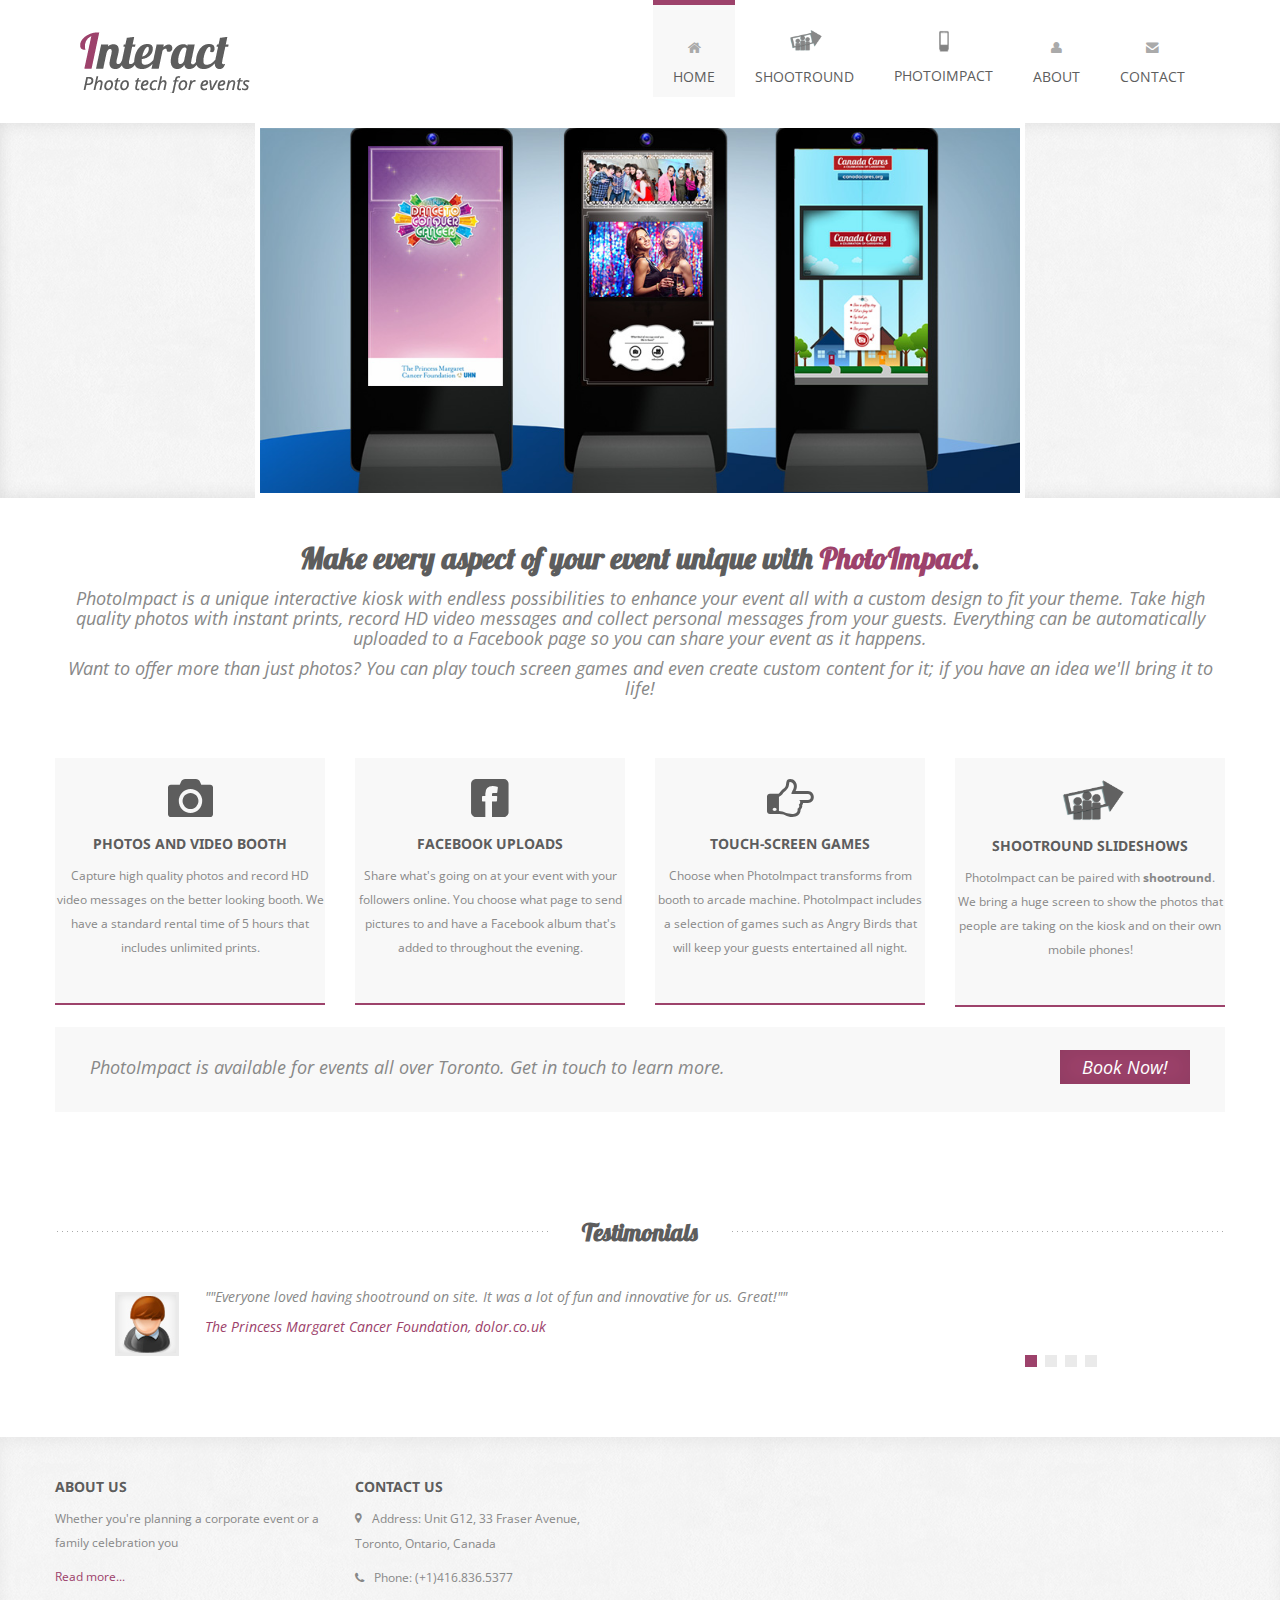
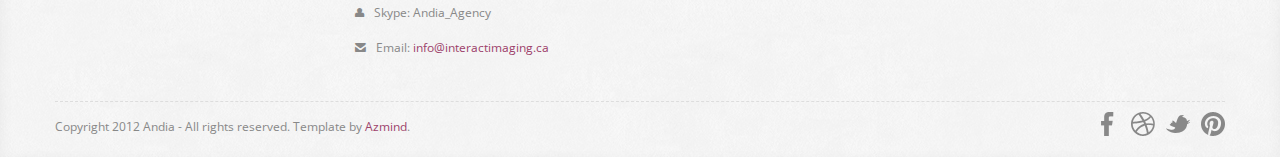
<file: andia-agency/PI2.html>
<!DOCTYPE html>
<html lang="en">

    <head>

        <meta charset="utf-8">
        <title>Interact Imaging - Doing incredible things with photos</title>
        <meta name="viewport" content="width=device-width, initial-scale=1.0">
        <meta name="description" content="">
        <meta name="author" content="">

        <!-- CSS -->
        <link rel="stylesheet" href="http://fonts.googleapis.com/css?family=Open+Sans:400italic,400">
        <link rel="stylesheet" href="http://fonts.googleapis.com/css?family=Droid+Sans">
        <link rel="stylesheet" href="http://fonts.googleapis.com/css?family=Lobster">
        <link rel="stylesheet" href="assets/bootstrap/css/bootstrap.min.css">
        <link rel="stylesheet" href="assets/prettyPhoto/css/prettyPhoto.css">
        <link rel="stylesheet" href="assets/css/flexslider.css">
        <link rel="stylesheet" href="assets/css/font-awesome.css">
        <link rel="stylesheet" href="assets/css/style.css">

        <!-- HTML5 shim, for IE6-8 support of HTML5 elements -->
        <!--[if lt IE 9]>
            <script src="http://html5shim.googlecode.com/svn/trunk/html5.js"></script>
        <![endif]-->

        <!-- Favicon and touch icons -->
        <link rel="shortcut icon" href="assets/ico/favicon.ico">
        <link rel="apple-touch-icon-precomposed" sizes="144x144" href="assets/ico/apple-touch-icon-144-precomposed.png">
        <link rel="apple-touch-icon-precomposed" sizes="114x114" href="assets/ico/apple-touch-icon-114-precomposed.png">
        <link rel="apple-touch-icon-precomposed" sizes="72x72" href="assets/ico/apple-touch-icon-72-precomposed.png">
        <link rel="apple-touch-icon-precomposed" href="assets/ico/apple-touch-icon-57-precomposed.png">

    </head>

    <body>

        <!-- Header -->
        <div class="container">
            <div class="header row">
                <div class="span12">
                    <div class="navbar">
                        <div class="navbar-inner">
                            <a class="btn btn-navbar" data-toggle="collapse" data-target=".nav-collapse">
                                <span class="icon-bar"></span>
                                <span class="icon-bar"></span>
                                <span class="icon-bar"></span>
                            </a>
                            <h1>
                                <a class="brand" href="index.html">Interact Imaging - Photos made incredible</a>
                            </h1>
                            <div class="nav-collapse collapse">
                                <ul class="nav pull-right">
                                    <li class="current-page">
                                        <a href="index.html"><i class="icon-home"></i><br />Home</a>
                                    </li>
                                    <li>
                                        <a href="shootround.html"><img src="assets/img/sricon2.png" width="37" height="37"> </img><br />shootround</a>
                                    </li>
                                    <li>
                                        <a href="photoimpact.html"> <img src="assets/img/pimenu.png" width="23" height="23"> </img><br />PhotoImpact</a>
                                    </li>                                                                       <li>
                                        <a href="about.html"><i class="icon-user"></i><br />About</a>
                                    </li>
                                    <li>
                                        <a href="contact.html"><i class="icon-envelope-alt"></i><br />Contact</a>
                                    </li>
                                </ul>
                            </div>
                        </div>
                    </div>
                </div>
            </div>
        </div>

        <!-- Slider -->
        <div class="slider">
            <div class="container">
                <div class="row">
                    <div class="span8 offset2">
                       <div class="image">
                 <img src="assets/img/slider/b.jpg">
                    </div>
                </div>
            </div>
        </div>
    </div>

        <!-- Site Description -->
        <div class="presentation container">
            <h2>Make every aspect of your event unique with <span class="violet">PhotoImpact</span>.</h2>
            <p>PhotoImpact is a unique interactive kiosk with endless possibilities to enhance your event all with a custom design to fit your theme.   Take high quality photos with instant prints, record HD video messages and collect personal messages from your guests. Everything can be automatically uploaded to a Facebook page so you can share your event as it happens. </p>

            <p>Want to offer more than just photos? You can play touch screen games and even create custom content for it; if you have an idea we'll bring it to life!</p>
        </div>

        <!-- Services -->
        <div class="what-we-do container">
            <div class="row">
                 <div class="service span3">
                    <div class="icon-awesome">
                        <i class="icon-camera"></i>
                    </div>
                    <h4>Photos and Video Booth</h4>
                    <p>Capture high quality photos and record HD video messages on the better looking booth.  We have a standard rental time of 5 hours that includes unlimited prints.  </p>
                  
                </div>
                <div class="service span3">
                    <div class="icon-awesome">
                        <i class="icon-facebook-sign"></i>
                       </img>
                    </div>
                    <h4>Facebook Uploads</h4>
                    <p>Share what's going on at your event with your followers online.  You choose what page to send pictures to and have a Facebook album that's added to throughout the evening.</p>
                </div>
                <div class="service span3">
                    <div class="icon-awesome">
                        <i class="icon-hand-right"></i>
                    </div>
                    <h4>Touch-screen games</h4>
                    <p>Choose when PhotoImpact transforms from booth to arcade machine.  PhotoImpact includes a selection of games such as Angry Birds that will keep your guests entertained all night.</p>
                </div>
                 <div class="service span3">
                    <div class="icon-awesome">
                       <img src="assets/img/sricon.png" width="71" height="71">
                       </img>
                    </div>
                    <h4>shootround slideshows</h4>
                    <p>PhotoImpact can be paired with <b>shootround</b>.  We bring a huge screen to show the photos that people are taking on the kiosk and on their own mobile phones!</p>
                </div>
               
            </div>
        </div>

        <!-- Latest Work -->
        <!-- Isaac commenting out this section --><!--
        <div class="portfolio container">
            <div class="portfolio-title">
                <h3>Our Latest Work</h3>
            </div>
            <div class="row">
                <div class="work span3">
                    <img src="assets/img/portfolio/work1.jpg" alt="">
                    <h4>Lorem Website</h4>
                    <p>Lorem ipsum dolor sit amet, consectetur adipisicing elit, sed do eiusmod tempor...</p>
                    <div class="icon-awesome">
                        <a href="assets/img/portfolio/work1.jpg" rel="prettyPhoto"><i class="icon-search"></i></a>
                        <a href="portfolio.html"><i class="icon-link"></i></a>
                    </div>
                </div>
                <div class="work span3">
                    <img src="assets/img/portfolio/work2.jpg" alt="">
                    <h4>Ipsum Logo</h4>
                    <p>Lorem ipsum dolor sit amet, consectetur adipisicing elit, sed do eiusmod tempor...</p>
                    <div class="icon-awesome">
                        <a href="assets/img/portfolio/work2.jpg" rel="prettyPhoto"><i class="icon-search"></i></a>
                        <a href="portfolio.html"><i class="icon-link"></i></a>
                    </div>
                </div>
                <div class="work span3">
                    <img src="assets/img/portfolio/work3.jpg" alt="">
                    <h4>Dolor Prints</h4>
                    <p>Lorem ipsum dolor sit amet, consectetur adipisicing elit, sed do eiusmod tempor...</p>
                    <div class="icon-awesome">
                        <a href="assets/img/portfolio/work3.jpg" rel="prettyPhoto"><i class="icon-search"></i></a>
                        <a href="portfolio.html"><i class="icon-link"></i></a>
                    </div>
                </div>
                <div class="work span3">
                    <img src="assets/img/portfolio/work4.jpg" alt="">
                    <h4>Sit Amet Website</h4>
                    <p>Lorem ipsum dolor sit amet, consectetur adipisicing elit, sed do eiusmod tempor...</p>
                    <div class="icon-awesome">
                        <a href="assets/img/portfolio/work4.jpg" rel="prettyPhoto"><i class="icon-search"></i></a>
                        <a href="portfolio.html"><i class="icon-link"></i></a>
                    </div>
                </div>
            </div>
        </div>
        
        -->

          <!-- Call To Action -->
        <div class="call-to-action container">
            <div class="row">
                <div class="call-to-action-text span12">
                    <div class="ca-text">
                        <p>PhotoImpact is available for events all over Toronto.  Get in touch to learn more.</p>
                    </div>
                    <div class="ca-button">
                        <a href="">Book Now!</a>
                    </div>
                </div>
            </div>
        </div>
        <!-- Testimonials -->
        <div class="testimonials container">
            <div class="testimonials-title">
                <h3>Testimonials</h3>
            </div>
            <div class="row">
                <div class="testimonial-list span12">
                    <div class="tabbable tabs-below">
                        <div class="tab-content">
                            <div class="tab-pane active" id="A">
                                <img src="assets/img/testimonials/1.jpg" title="" alt="">
                                <p>""Everyone loved having shootround on site. It was a lot of fun and innovative for us. Great!""<br /><span class="violet">The Princess Margaret Cancer Foundation, dolor.co.uk</span></p>
                            </div>
                            <div class="tab-pane" id="B">
                                <img src="assets/img/testimonials/2.jpg" title="" alt="">
                                <p>"Ut wisi enim ad minim veniam, quis nostrud exerci tation ullamcorper suscipit lobortis nisl ut aliquip ex ea commodo consequat. Ut wisi enim ad minim veniam, quis nostrud exerci tation ullamcorper suscipit lobortis nisl ut aliquip ex ea commodo consequat..."<br /><span class="violet">Minim Veniam, nostrud.com</span></p>
                            </div>
                            <div class="tab-pane" id="C">
                                <img src="assets/img/testimonials/3.jpg" title="" alt="">
                                <p>"Lorem ipsum dolor sit amet, consectetur adipisicing elit, sed do eiusmod tempor incididunt ut labore et. Lorem ipsum dolor sit amet, consectetur adipisicing elit, sed do eiusmod tempor incididunt ut labore et. Lorem ipsum dolor sit amet, consectetur..."<br /><span class="violet">Lorem Ipsum, dolor.co.uk</span></p>
                            </div>
                            <div class="tab-pane" id="D">
                                <img src="assets/img/testimonials/1.jpg" title="" alt="">
                                <p>"Ut wisi enim ad minim veniam, quis nostrud exerci tation ullamcorper suscipit lobortis nisl ut aliquip ex ea commodo consequat. Ut wisi enim ad minim veniam, quis nostrud exerci tation ullamcorper suscipit lobortis nisl ut aliquip ex ea commodo consequat..."<br /><span class="violet">Minim Veniam, nostrud.com</span></p>
                            </div>
                        </div>
                       <ul class="nav nav-tabs">
                           <li class="active"><a href="#A" data-toggle="tab"></a></li>
                           <li class=""><a href="#B" data-toggle="tab"></a></li>
                           <li class=""><a href="#C" data-toggle="tab"></a></li>
                           <li class=""><a href="#D" data-toggle="tab"></a></li>
                       </ul>
                   </div>
                </div>
            </div>
        </div>

        <!-- Footer -->
        <footer>
            <div class="container">
                <div class="row">
                    <div class="widget span3">
                        <h4>About Us</h4>
                        <p>Whether you're planning a corporate event or a family celebration you</p>
                        <p><a href="">Read more...</a></p>
                    </div>

                    <!-- Commenting out. Ladeedadeedaaa 

                    <div class="widget span3">
                        <h4>Latest Tweets</h4>
                        <div class="show-tweets"></div>
                    </div>
                    <div class="widget span3">
                        <h4>Flickr Photos</h4>
                        <ul class="flickr-feed"></ul>
                    </div>
                    
                    <div class="widget span3">
                        -->
                    <div class="widget span3">
                        <h4>Contact Us</h4>
                        <p><i class="icon-map-marker"></i> Address: Unit G12, 33 Fraser Avenue, Toronto, Ontario, Canada</p>
                        <p><i class="icon-phone"></i> Phone: (+1)416.836.5377</p>
                        <p><i class="icon-user"></i> Skype: Andia_Agency</p>
                        <p><i class="icon-envelope-alt"></i> Email: <a href="">info@interactimaging.ca</a></p>
                    </div>
                </div>
                <div class="footer-border"></div>
                <div class="row">
                    <div class="copyright span4">
                        <p>Copyright 2012 Andia - All rights reserved. Template by <a href="http://azmind.com">Azmind</a>.</p>
                    </div>
                    <div class="social span8">
                        <a class="facebook" href=""></a>
                        <a class="dribbble" href=""></a>
                        <a class="twitter" href=""></a>
                        <a class="pinterest" href=""></a>
                    </div>
                </div>
            </div>
        </footer>

        <!-- Javascript -->
        <script src="assets/js/jquery-1.8.2.min.js"></script>
        <script src="assets/bootstrap/js/bootstrap.min.js"></script>
        <script src="assets/js/jquery.flexslider.js"></script>
        <script src="assets/js/jquery.tweet.js"></script>
        <script src="assets/js/jflickrfeed.js"></script>
        <script src="http://maps.google.com/maps/api/js?sensor=true"></script>
        <script src="assets/js/jquery.ui.map.min.js"></script>
        <script src="assets/js/jquery.quicksand.js"></script>
        <script src="assets/prettyPhoto/js/jquery.prettyPhoto.js"></script>
        <script src="assets/js/scripts.js"></script>

    </body>

</html>
</file>
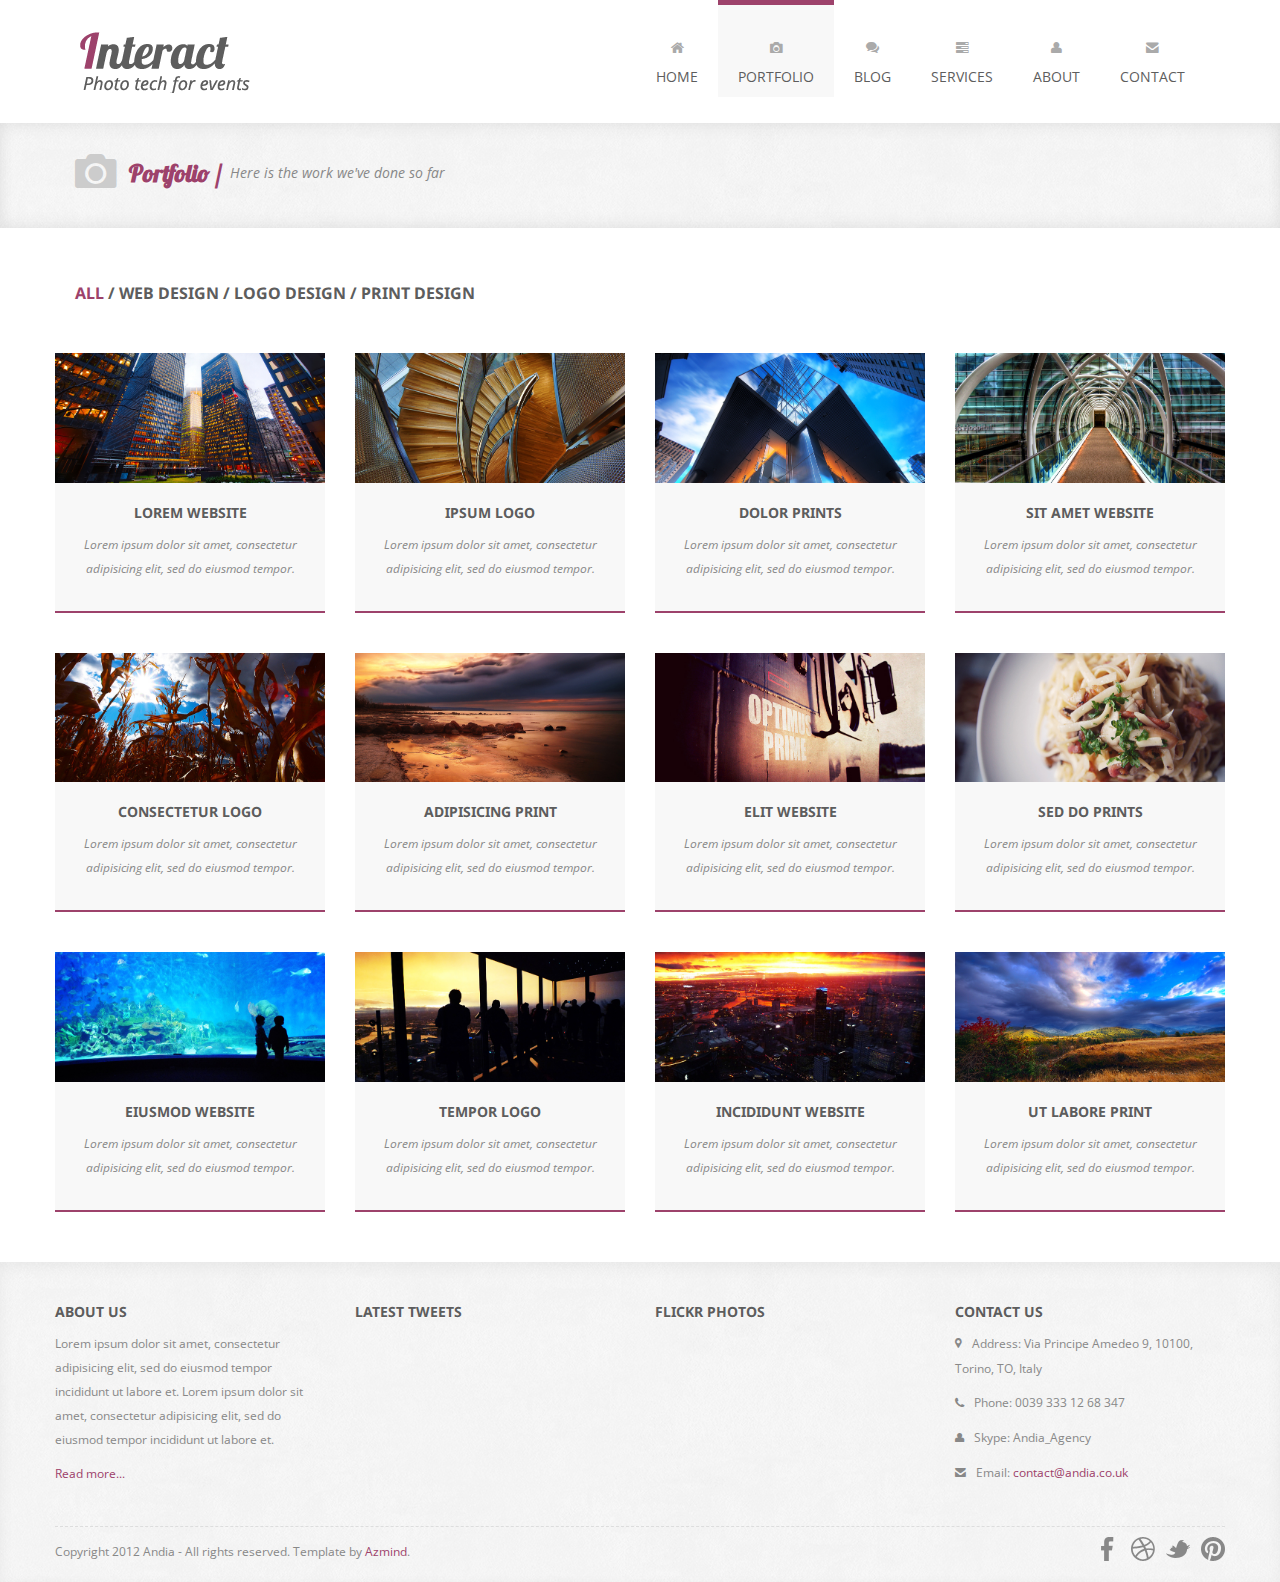
<file: andia-agency/portfolio.html>
<!DOCTYPE html>
<html lang="en">

    <head>

        <meta charset="utf-8">
        <title>Andia - Responsive Agency Template</title>
        <meta name="viewport" content="width=device-width, initial-scale=1.0">
        <meta name="description" content="">
        <meta name="author" content="">

        <!-- CSS -->
        <link rel="stylesheet" href="http://fonts.googleapis.com/css?family=Open+Sans:400italic,400">
        <link rel="stylesheet" href="http://fonts.googleapis.com/css?family=Droid+Sans">
        <link rel="stylesheet" href="http://fonts.googleapis.com/css?family=Lobster">
        <link rel="stylesheet" href="assets/bootstrap/css/bootstrap.min.css">
        <link rel="stylesheet" href="assets/prettyPhoto/css/prettyPhoto.css">
        <link rel="stylesheet" href="assets/css/flexslider.css">
        <link rel="stylesheet" href="assets/css/font-awesome.css">
        <link rel="stylesheet" href="assets/css/style.css">

        <!-- HTML5 shim, for IE6-8 support of HTML5 elements -->
        <!--[if lt IE 9]>
            <script src="http://html5shim.googlecode.com/svn/trunk/html5.js"></script>
        <![endif]-->

        <!-- Favicon and touch icons -->
        <link rel="shortcut icon" href="assets/ico/favicon.ico">
        <link rel="apple-touch-icon-precomposed" sizes="144x144" href="assets/ico/apple-touch-icon-144-precomposed.png">
        <link rel="apple-touch-icon-precomposed" sizes="114x114" href="assets/ico/apple-touch-icon-114-precomposed.png">
        <link rel="apple-touch-icon-precomposed" sizes="72x72" href="assets/ico/apple-touch-icon-72-precomposed.png">
        <link rel="apple-touch-icon-precomposed" href="assets/ico/apple-touch-icon-57-precomposed.png">

    </head>

    <body>

        <!-- Header -->
        <div class="container">
            <div class="header row">
                <div class="span12">
                    <div class="navbar">
                        <div class="navbar-inner">
                            <a class="btn btn-navbar" data-toggle="collapse" data-target=".nav-collapse">
                                <span class="icon-bar"></span>
                                <span class="icon-bar"></span>
                                <span class="icon-bar"></span>
                            </a>
                            <h1>
                                <a class="brand" href="index.html">Andia - a super cool design agency...</a>
                            </h1>
                            <div class="nav-collapse collapse">
                                <ul class="nav pull-right">
                                    <li>
                                        <a href="index.html"><i class="icon-home"></i><br />Home</a>
                                    </li>
                                    <li class="current-page">
                                        <a href="portfolio.html"><i class="icon-camera"></i><br />Portfolio</a>
                                    </li>
                                    <li>
                                        <a href="#"><i class="icon-comments"></i><br />Blog</a>
                                    </li>
                                    <li>
                                        <a href="services.html"><i class="icon-tasks"></i><br />Services</a>
                                    </li>
                                    <li>
                                        <a href="about.html"><i class="icon-user"></i><br />About</a>
                                    </li>
                                    <li>
                                        <a href="contact.html"><i class="icon-envelope-alt"></i><br />Contact</a>
                                    </li>
                                </ul>
                            </div>
                        </div>
                    </div>
                </div>
            </div>
        </div>

        <!-- Page Title -->
        <div class="page-title">
            <div class="container">
                <div class="row">
                    <div class="span12">
                        <i class="icon-camera page-title-icon"></i>
                        <h2>Portfolio /</h2>
                        <p>Here is the work we've done so far</p>
                    </div>
                </div>
            </div>
        </div>

        <!-- Portfolio -->
        <div class="portfolio portfolio-page container">
            <div class="row">
                <div class="portfolio-navigator span12">
                    <h4 class="filter-portfolio">
                        <a class="all" id="active-imgs" href="#">All</a> /
                        <a class="web-design" id="" href="#">Web Design</a> /
                        <a class="logo-design" id="" href="#">Logo Design</a> /
                        <a class="print-design" id="" href="#">Print Design</a>
                    </h4>
                </div>
            </div>
            <div class="row">
                <ul class="portfolio-img">
                    <li data-id="p-1" data-type="web-design" class="span3">
                        <div class="work">
                            <a href="assets/img/portfolio/work1.jpg" rel="prettyPhoto">
                                <img src="assets/img/portfolio/work1.jpg" alt="">
                            </a>
                            <h4>Lorem Website</h4>
                            <p>Lorem ipsum dolor sit amet, consectetur adipisicing elit, sed do eiusmod tempor.</p>
                        </div>
                    </li>
                    <li data-id="p-2" data-type="logo-design" class="span3">
                        <div class="work">
                            <a href="assets/img/portfolio/work2.jpg" rel="prettyPhoto">
                                <img src="assets/img/portfolio/work2.jpg" alt="">
                            </a>
                            <h4>Ipsum Logo</h4>
                            <p>Lorem ipsum dolor sit amet, consectetur adipisicing elit, sed do eiusmod tempor.</p>
                        </div>
                    </li>
                    <li data-id="p-3" data-type="print-design" class="span3">
                        <div class="work">
                            <a href="assets/img/portfolio/work3.jpg" rel="prettyPhoto">
                                <img src="assets/img/portfolio/work3.jpg" alt="">
                            </a>
                            <h4>Dolor Prints</h4>
                            <p>Lorem ipsum dolor sit amet, consectetur adipisicing elit, sed do eiusmod tempor.</p>
                        </div>
                    </li>
                    <li data-id="p-4" data-type="web-design" class="span3">
                        <div class="work">
                            <a href="assets/img/portfolio/work4.jpg" rel="prettyPhoto">
                                <img src="assets/img/portfolio/work4.jpg" alt="">
                            </a>
                            <h4>Sit Amet Website</h4>
                            <p>Lorem ipsum dolor sit amet, consectetur adipisicing elit, sed do eiusmod tempor.</p>
                        </div>
                    </li>
                    <li data-id="p-5" data-type="logo-design" class="span3">
                        <div class="work">
                            <a href="assets/img/portfolio/work5.jpg" rel="prettyPhoto">
                                <img src="assets/img/portfolio/work5.jpg" alt="">
                            </a>
                            <h4>Consectetur Logo</h4>
                            <p>Lorem ipsum dolor sit amet, consectetur adipisicing elit, sed do eiusmod tempor.</p>
                        </div>
                    </li>
                    <li data-id="p-6" data-type="print-design" class="span3">
                        <div class="work">
                            <a href="assets/img/portfolio/work6.jpg" rel="prettyPhoto">
                                <img src="assets/img/portfolio/work6.jpg" alt="">
                            </a>
                            <h4>Adipisicing Print</h4>
                            <p>Lorem ipsum dolor sit amet, consectetur adipisicing elit, sed do eiusmod tempor.</p>
                        </div>
                    </li>
                    <li data-id="p-7" data-type="web-design" class="span3">
                        <div class="work">
                            <a href="assets/img/portfolio/work7.jpg" rel="prettyPhoto">
                                <img src="assets/img/portfolio/work7.jpg" alt="">
                            </a>
                            <h4>Elit Website</h4>
                            <p>Lorem ipsum dolor sit amet, consectetur adipisicing elit, sed do eiusmod tempor.</p>
                        </div>
                    </li>
                    <li data-id="p-8" data-type="print-design" class="span3">
                        <div class="work">
                            <a href="assets/img/portfolio/work8.jpg" rel="prettyPhoto">
                                <img src="assets/img/portfolio/work8.jpg" alt="">
                            </a>
                            <h4>Sed Do Prints</h4>
                            <p>Lorem ipsum dolor sit amet, consectetur adipisicing elit, sed do eiusmod tempor.</p>
                        </div>
                    </li>
                    <li data-id="p-9" data-type="web-design" class="span3">
                        <div class="work">
                            <a href="assets/img/portfolio/work9.jpg" rel="prettyPhoto">
                                <img src="assets/img/portfolio/work9.jpg" alt="">
                            </a>
                            <h4>Eiusmod Website</h4>
                            <p>Lorem ipsum dolor sit amet, consectetur adipisicing elit, sed do eiusmod tempor.</p>
                        </div>
                    </li>
                    <li data-id="p-10" data-type="logo-design" class="span3">
                        <div class="work">
                            <a href="assets/img/portfolio/work10.jpg" rel="prettyPhoto">
                                <img src="assets/img/portfolio/work10.jpg" alt="">
                            </a>
                            <h4>Tempor Logo</h4>
                            <p>Lorem ipsum dolor sit amet, consectetur adipisicing elit, sed do eiusmod tempor.</p>
                        </div>
                    </li>
                    <li data-id="p-11" data-type="web-design" class="span3">
                        <div class="work">
                            <a href="assets/img/portfolio/work11.jpg" rel="prettyPhoto">
                                <img src="assets/img/portfolio/work11.jpg" alt="">
                            </a>
                            <h4>Incididunt Website</h4>
                            <p>Lorem ipsum dolor sit amet, consectetur adipisicing elit, sed do eiusmod tempor.</p>
                        </div>
                    </li>
                    <li data-id="p-12" data-type="print-design" class="span3">
                        <div class="work">
                            <a href="assets/img/portfolio/work12.jpg" rel="prettyPhoto">
                                <img src="assets/img/portfolio/work12.jpg" alt="">
                            </a>
                            <h4>Ut Labore Print</h4>
                            <p>Lorem ipsum dolor sit amet, consectetur adipisicing elit, sed do eiusmod tempor.</p>
                        </div>
                    </li>
                </ul>
            </div>
        </div>

        <!-- Footer -->
        <footer>
            <div class="container">
                <div class="row">
                    <div class="widget span3">
                        <h4>About Us</h4>
                        <p>Lorem ipsum dolor sit amet, consectetur adipisicing elit, sed do eiusmod tempor incididunt ut labore et. Lorem ipsum dolor sit amet, consectetur adipisicing elit, sed do eiusmod tempor incididunt ut labore et.</p>
                        <p><a href="">Read more...</a></p>
                    </div>
                    <div class="widget span3">
                        <h4>Latest Tweets</h4>
                        <div class="show-tweets"></div>
                    </div>
                    <div class="widget span3">
                        <h4>Flickr Photos</h4>
                        <ul class="flickr-feed"></ul>
                    </div>
                    <div class="widget span3">
                        <h4>Contact Us</h4>
                        <p><i class="icon-map-marker"></i> Address: Via Principe Amedeo 9, 10100, Torino, TO, Italy</p>
                        <p><i class="icon-phone"></i> Phone: 0039 333 12 68 347</p>
                        <p><i class="icon-user"></i> Skype: Andia_Agency</p>
                        <p><i class="icon-envelope-alt"></i> Email: <a href="">contact@andia.co.uk</a></p>
                    </div>
                </div>
                <div class="footer-border"></div>
                <div class="row">
                    <div class="copyright span4">
                        <p>Copyright 2012 Andia - All rights reserved. Template by <a href="http://azmind.com">Azmind</a>.</p>
                    </div>
                    <div class="social span8">
                        <a class="facebook" href=""></a>
                        <a class="dribbble" href=""></a>
                        <a class="twitter" href=""></a>
                        <a class="pinterest" href=""></a>
                    </div>
                </div>
            </div>
        </footer>

        <!-- Javascript -->
        <script src="assets/js/jquery-1.8.2.min.js"></script>
        <script src="assets/bootstrap/js/bootstrap.min.js"></script>
        <script src="assets/js/jquery.flexslider.js"></script>
        <script src="assets/js/jquery.tweet.js"></script>
        <script src="assets/js/jflickrfeed.js"></script>
        <script src="http://maps.google.com/maps/api/js?sensor=true"></script>
        <script src="assets/js/jquery.ui.map.min.js"></script>
        <script src="assets/js/jquery.quicksand.js"></script>
        <script src="assets/prettyPhoto/js/jquery.prettyPhoto.js"></script>
        <script src="assets/js/scripts.js"></script>

    </body>

</html>
</file>
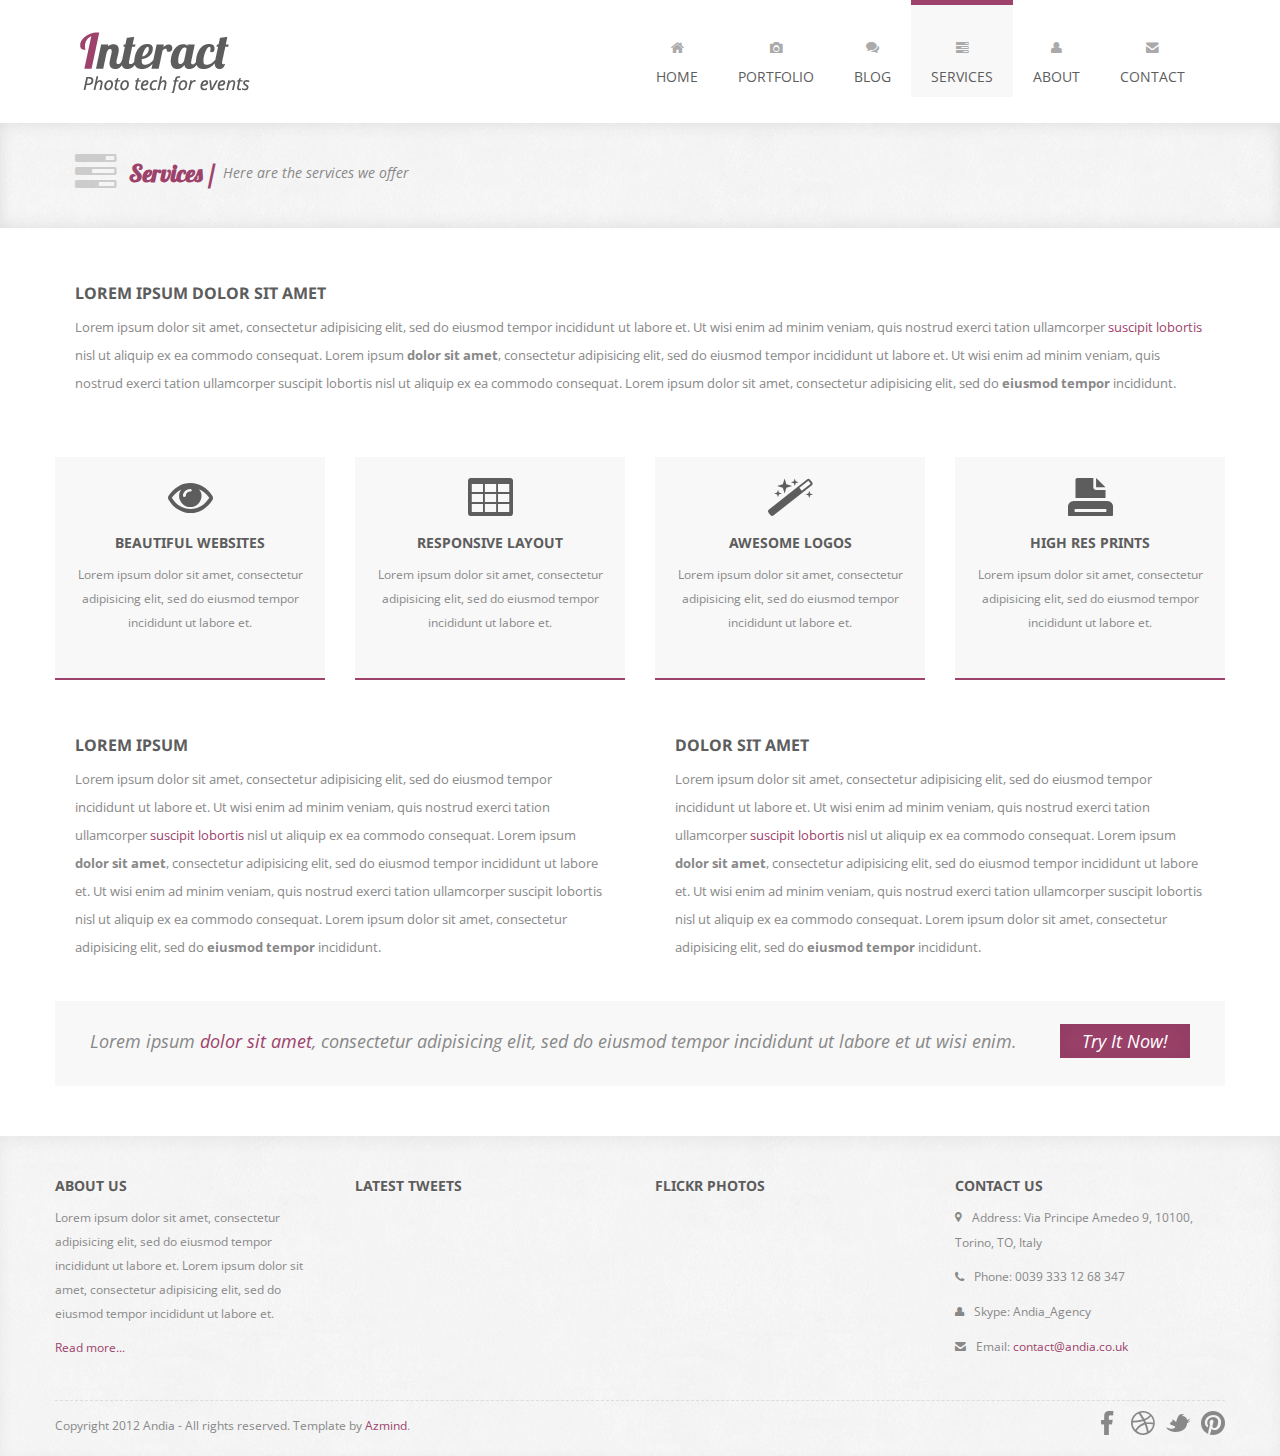
<file: andia-agency/services.html>
<!DOCTYPE html>
<html lang="en">

    <head>

        <meta charset="utf-8">
        <title>Andia - Responsive Agency Template</title>
        <meta name="viewport" content="width=device-width, initial-scale=1.0">
        <meta name="description" content="">
        <meta name="author" content="">

        <!-- CSS -->
        <link rel="stylesheet" href="http://fonts.googleapis.com/css?family=Open+Sans:400italic,400">
        <link rel="stylesheet" href="http://fonts.googleapis.com/css?family=Droid+Sans">
        <link rel="stylesheet" href="http://fonts.googleapis.com/css?family=Lobster">
        <link rel="stylesheet" href="assets/bootstrap/css/bootstrap.min.css">
        <link rel="stylesheet" href="assets/prettyPhoto/css/prettyPhoto.css">
        <link rel="stylesheet" href="assets/css/flexslider.css">
        <link rel="stylesheet" href="assets/css/font-awesome.css">
        <link rel="stylesheet" href="assets/css/style.css">

        <!-- HTML5 shim, for IE6-8 support of HTML5 elements -->
        <!--[if lt IE 9]>
            <script src="http://html5shim.googlecode.com/svn/trunk/html5.js"></script>
        <![endif]-->

        <!-- Favicon and touch icons -->
        <link rel="shortcut icon" href="assets/ico/favicon.ico">
        <link rel="apple-touch-icon-precomposed" sizes="144x144" href="assets/ico/apple-touch-icon-144-precomposed.png">
        <link rel="apple-touch-icon-precomposed" sizes="114x114" href="assets/ico/apple-touch-icon-114-precomposed.png">
        <link rel="apple-touch-icon-precomposed" sizes="72x72" href="assets/ico/apple-touch-icon-72-precomposed.png">
        <link rel="apple-touch-icon-precomposed" href="assets/ico/apple-touch-icon-57-precomposed.png">

    </head>

    <body>

        <!-- Header -->
        <div class="container">
            <div class="header row">
                <div class="span12">
                    <div class="navbar">
                        <div class="navbar-inner">
                            <a class="btn btn-navbar" data-toggle="collapse" data-target=".nav-collapse">
                                <span class="icon-bar"></span>
                                <span class="icon-bar"></span>
                                <span class="icon-bar"></span>
                            </a>
                            <h1>
                                <a class="brand" href="index.html">Andia - a super cool design agency...</a>
                            </h1>
                            <div class="nav-collapse collapse">
                                <ul class="nav pull-right">
                                    <li>
                                        <a href="index.html"><i class="icon-home"></i><br />Home</a>
                                    </li>
                                    <li>
                                        <a href="portfolio.html"><i class="icon-camera"></i><br />Portfolio</a>
                                    </li>
                                    <li>
                                        <a href="#"><i class="icon-comments"></i><br />Blog</a>
                                    </li>
                                    <li class="current-page">
                                        <a href="services.html"><i class="icon-tasks"></i><br />Services</a>
                                    </li>
                                    <li>
                                        <a href="about.html"><i class="icon-user"></i><br />About</a>
                                    </li>
                                    <li>
                                        <a href="contact.html"><i class="icon-envelope-alt"></i><br />Contact</a>
                                    </li>
                                </ul>
                            </div>
                        </div>
                    </div>
                </div>
            </div>
        </div>

        <!-- Page Title -->
        <div class="page-title">
            <div class="container">
                <div class="row">
                    <div class="span12">
                        <i class="icon-tasks page-title-icon"></i>
                        <h2>Services /</h2>
                        <p>Here are the services we offer</p>
                    </div>
                </div>
            </div>
        </div>

        <!-- Services Full Width Text -->
        <div class="services-full-width container">
            <div class="row">
                <div class="services-full-width-text span12">
                    <h4>Lorem Ipsum Dolor Sit Amet</h4>
                    <p>Lorem ipsum dolor sit amet, consectetur adipisicing elit, sed do eiusmod tempor incididunt ut labore et. Ut wisi enim ad minim veniam, quis nostrud exerci tation ullamcorper <span class="violet">suscipit lobortis</span> nisl ut aliquip ex ea commodo consequat. Lorem ipsum <strong>dolor sit amet</strong>, consectetur adipisicing elit, sed do eiusmod tempor incididunt ut labore et. Ut wisi enim ad minim veniam, quis nostrud exerci tation ullamcorper suscipit lobortis nisl ut aliquip ex ea commodo consequat. Lorem ipsum dolor sit amet, consectetur adipisicing elit, sed do <strong>eiusmod tempor</strong> incididunt.</p>
                </div>
            </div>
        </div>

        <!-- Services -->
        <div class="what-we-do container">
            <div class="row">
                <div class="service span3">
                    <div class="icon-awesome">
                        <i class="icon-eye-open"></i>
                    </div>
                    <h4>Beautiful Websites</h4>
                    <p>Lorem ipsum dolor sit amet, consectetur adipisicing elit, sed do eiusmod tempor incididunt ut labore et.</p>
                </div>
                <div class="service span3">
                    <div class="icon-awesome">
                        <i class="icon-table"></i>
                    </div>
                    <h4>Responsive Layout</h4>
                    <p>Lorem ipsum dolor sit amet, consectetur adipisicing elit, sed do eiusmod tempor incididunt ut labore et.</p>
                </div>
                <div class="service span3">
                    <div class="icon-awesome">
                        <i class="icon-magic"></i>
                    </div>
                    <h4>Awesome Logos</h4>
                    <p>Lorem ipsum dolor sit amet, consectetur adipisicing elit, sed do eiusmod tempor incididunt ut labore et.</p>
                </div>
                <div class="service span3">
                    <div class="icon-awesome">
                        <i class="icon-print"></i>
                    </div>
                    <h4>High Res Prints</h4>
                    <p>Lorem ipsum dolor sit amet, consectetur adipisicing elit, sed do eiusmod tempor incididunt ut labore et.</p>
                </div>
            </div>
        </div>

        <!-- Services Half Width Text -->
        <div class="services-half-width container">
            <div class="row">
                <div class="services-half-width-text span6">
                    <h4>Lorem Ipsum</h4>
                    <p>Lorem ipsum dolor sit amet, consectetur adipisicing elit, sed do eiusmod tempor incididunt ut labore et. Ut wisi enim ad minim veniam, quis nostrud exerci tation ullamcorper <span class="violet">suscipit lobortis</span> nisl ut aliquip ex ea commodo consequat. Lorem ipsum <strong>dolor sit amet</strong>, consectetur adipisicing elit, sed do eiusmod tempor incididunt ut labore et. Ut wisi enim ad minim veniam, quis nostrud exerci tation ullamcorper suscipit lobortis nisl ut aliquip ex ea commodo consequat. Lorem ipsum dolor sit amet, consectetur adipisicing elit, sed do <strong>eiusmod tempor</strong> incididunt.</p>
                </div>
                <div class="services-half-width-text span6">
                    <h4>Dolor Sit Amet</h4>
                    <p>Lorem ipsum dolor sit amet, consectetur adipisicing elit, sed do eiusmod tempor incididunt ut labore et. Ut wisi enim ad minim veniam, quis nostrud exerci tation ullamcorper <span class="violet">suscipit lobortis</span> nisl ut aliquip ex ea commodo consequat. Lorem ipsum <strong>dolor sit amet</strong>, consectetur adipisicing elit, sed do eiusmod tempor incididunt ut labore et. Ut wisi enim ad minim veniam, quis nostrud exerci tation ullamcorper suscipit lobortis nisl ut aliquip ex ea commodo consequat. Lorem ipsum dolor sit amet, consectetur adipisicing elit, sed do <strong>eiusmod tempor</strong> incididunt.</p>
                </div>
            </div>
        </div>

        <!-- Call To Action -->
        <div class="call-to-action container">
            <div class="row">
                <div class="call-to-action-text span12">
                    <div class="ca-text">
                        <p>Lorem ipsum <span class="violet">dolor sit amet</span>, consectetur adipisicing elit, sed do eiusmod tempor incididunt ut labore et ut wisi enim.</p>
                    </div>
                    <div class="ca-button">
                        <a href="">Try It Now!</a>
                    </div>
                </div>
            </div>
        </div>

        <!-- Footer -->
        <footer>
            <div class="container">
                <div class="row">
                    <div class="widget span3">
                        <h4>About Us</h4>
                        <p>Lorem ipsum dolor sit amet, consectetur adipisicing elit, sed do eiusmod tempor incididunt ut labore et. Lorem ipsum dolor sit amet, consectetur adipisicing elit, sed do eiusmod tempor incididunt ut labore et.</p>
                        <p><a href="">Read more...</a></p>
                    </div>
                    <div class="widget span3">
                        <h4>Latest Tweets</h4>
                        <div class="show-tweets"></div>
                    </div>
                    <div class="widget span3">
                        <h4>Flickr Photos</h4>
                        <ul class="flickr-feed"></ul>
                    </div>
                    <div class="widget span3">
                        <h4>Contact Us</h4>
                        <p><i class="icon-map-marker"></i> Address: Via Principe Amedeo 9, 10100, Torino, TO, Italy</p>
                        <p><i class="icon-phone"></i> Phone: 0039 333 12 68 347</p>
                        <p><i class="icon-user"></i> Skype: Andia_Agency</p>
                        <p><i class="icon-envelope-alt"></i> Email: <a href="">contact@andia.co.uk</a></p>
                    </div>
                </div>
                <div class="footer-border"></div>
                <div class="row">
                    <div class="copyright span4">
                        <p>Copyright 2012 Andia - All rights reserved. Template by <a href="http://azmind.com">Azmind</a>.</p>
                    </div>
                    <div class="social span8">
                        <a class="facebook" href=""></a>
                        <a class="dribbble" href=""></a>
                        <a class="twitter" href=""></a>
                        <a class="pinterest" href=""></a>
                    </div>
                </div>
            </div>
        </footer>

        <!-- Javascript -->
        <script src="assets/js/jquery-1.8.2.min.js"></script>
        <script src="assets/bootstrap/js/bootstrap.min.js"></script>
        <script src="assets/js/jquery.flexslider.js"></script>
        <script src="assets/js/jquery.tweet.js"></script>
        <script src="assets/js/jflickrfeed.js"></script>
        <script src="http://maps.google.com/maps/api/js?sensor=true"></script>
        <script src="assets/js/jquery.ui.map.min.js"></script>
        <script src="assets/js/jquery.quicksand.js"></script>
        <script src="assets/prettyPhoto/js/jquery.prettyPhoto.js"></script>
        <script src="assets/js/scripts.js"></script>

    </body>

</html>
</file>
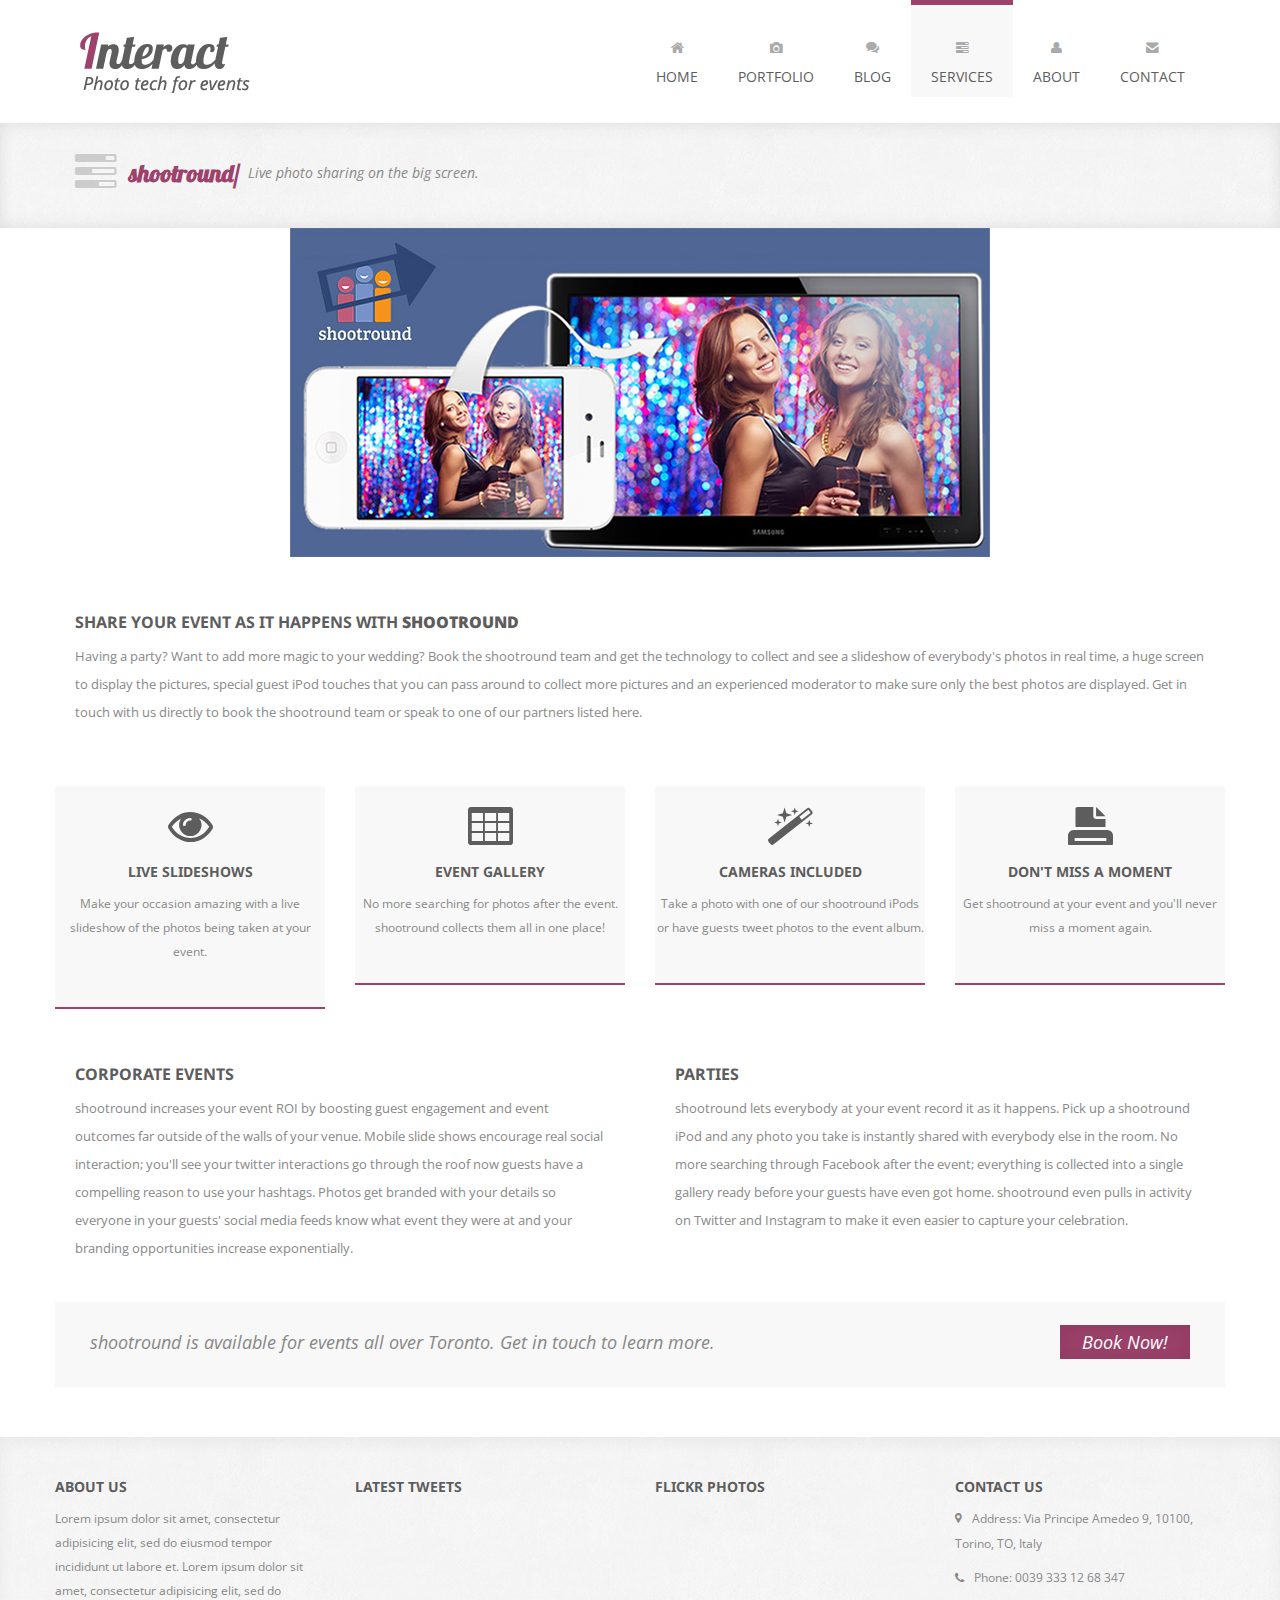
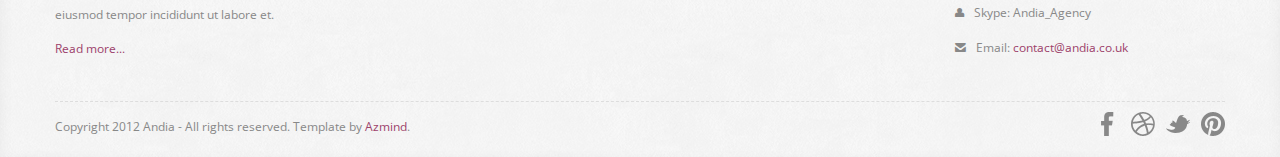
<file: andia-agency/shootround.html>
<!DOCTYPE html>
<html lang="en">

    <head>

        <meta charset="utf-8">
        <title>shootround - Your photos on the big screen</title>
        <meta name="viewport" content="width=device-width, initial-scale=1.0">
        <meta name="description" content="">
        <meta name="author" content="">

        <!-- CSS -->
        <link rel="stylesheet" href="http://fonts.googleapis.com/css?family=Open+Sans:400italic,400">
        <link rel="stylesheet" href="http://fonts.googleapis.com/css?family=Droid+Sans">
        <link rel="stylesheet" href="http://fonts.googleapis.com/css?family=Lobster">
        <link rel="stylesheet" href="assets/bootstrap/css/bootstrap.min.css">
        <link rel="stylesheet" href="assets/prettyPhoto/css/prettyPhoto.css">
        <link rel="stylesheet" href="assets/css/flexslider.css">
        <link rel="stylesheet" href="assets/css/font-awesome.css">
        <link rel="stylesheet" href="assets/css/style.css">

        <!-- HTML5 shim, for IE6-8 support of HTML5 elements -->
        <!--[if lt IE 9]>
            <script src="http://html5shim.googlecode.com/svn/trunk/html5.js"></script>
        <![endif]-->

        <!-- Favicon and touch icons -->
        <link rel="shortcut icon" href="assets/ico/favicon.ico">
        <link rel="apple-touch-icon-precomposed" sizes="144x144" href="assets/ico/apple-touch-icon-144-precomposed.png">
        <link rel="apple-touch-icon-precomposed" sizes="114x114" href="assets/ico/apple-touch-icon-114-precomposed.png">
        <link rel="apple-touch-icon-precomposed" sizes="72x72" href="assets/ico/apple-touch-icon-72-precomposed.png">
        <link rel="apple-touch-icon-precomposed" href="assets/ico/apple-touch-icon-57-precomposed.png">

    </head>

    <body>

        <!-- Header -->
        <div class="container">
            <div class="header row">
                <div class="span12">
                    <div class="navbar">
                        <div class="navbar-inner">
                            <a class="btn btn-navbar" data-toggle="collapse" data-target=".nav-collapse">
                                <span class="icon-bar"></span>
                                <span class="icon-bar"></span>
                                <span class="icon-bar"></span>
                            </a>
                            <h1>
                                <a class="brand" href="index.html">Andia - a super cool design agency...</a>
                            </h1>
                            <div class="nav-collapse collapse">
                                <ul class="nav pull-right">
                                    <li>
                                        <a href="index.html"><i class="icon-home"></i><br />Home</a>
                                    </li>
                                    <li>
                                        <a href="portfolio.html"><i class="icon-camera"></i><br />Portfolio</a>
                                    </li>
                                    <li>
                                        <a href="#"><i class="icon-comments"></i><br />Blog</a>
                                    </li>
                                    <li class="current-page">
                                        <a href="services.html"><i class="icon-tasks"></i><br />Services</a>
                                    </li>
                                    <li>
                                        <a href="about.html"><i class="icon-user"></i><br />About</a>
                                    </li>
                                    <li>
                                        <a href="contact.html"><i class="icon-envelope-alt"></i><br />Contact</a>
                                    </li>
                                </ul>
                            </div>
                        </div>
                    </div>
                </div>
            </div>
        </div>

        <!-- Page Title -->
        <div class="page-title">
            <div class="container">
                <div class="row">
                    <div class="span12">
                        <i class="icon-tasks page-title-icon"></i>
                        <h2>shootround/</h2>
                        <p>Live photo sharing on the big screen.</p>
                    </div>
                </div>
            </div>
        </div>

        <!-- Isaac's attempt at including an image -->
    
        <div class=".image">
            <img src="assets/img/srflash.jpg"></img>
        </div>      
            

        <!-- Services Full Width Text -->
        <div class="services-full-width container">
            <div class="row">
                <div class="services-full-width-text span12">
                    <h4>Share your event as it happens with <b>shootround</b></h4>
                    <p>Having a party? Want to add more magic to your wedding? Book the shootround team and get the technology to collect and see a slideshow of everybody's photos in real time, a huge screen to display the pictures, special guest iPod touches that you can pass around to collect more pictures and an experienced moderator to make sure only the best photos are displayed. Get in touch with us directly to book the shootround team or speak to one of our partners listed here.</p>
                </div>
            </div>
        </div>

        <!-- Services -->
        <div class="what-we-do container">
            <div class="row">
                <div class="service span3">
                    <div class="icon-awesome">
                        <i class="icon-eye-open"></i>
                    </div>
                    <h4>Live slideshows</h4>
                    <p>Make your occasion amazing with a live slideshow of the photos being taken at your event.</p>
                </div>
                <div class="service span3">
                    <div class="icon-awesome">
                        <i class="icon-table"></i>
                    </div>
                    <h4>Event gallery</h4>
                    <p>No more searching for photos after the event. shootround collects them all in one place!</p>
                </div>
                <div class="service span3">
                    <div class="icon-awesome">
                        <i class="icon-magic"></i>
                    </div>
                    <h4>Cameras included</h4>
                    <p>Take a photo with one of our shootround iPods or have guests tweet photos to the event album.</p>
                </div>
                <div class="service span3">
                    <div class="icon-awesome">
                        <i class="icon-print"></i>
                    </div>
                    <h4>Don't miss a moment</h4>
                    <p>Get shootround at your event and you'll never miss a moment again.</p>
                </div>
            </div>
        </div>

        <!-- Services Half Width Text -->
        <div class="services-half-width container">
            <div class="row">
                <div class="services-half-width-text span6">
                    <h4>Corporate events</h4>
                    <p>shootround increases your event ROI by boosting guest engagement and event outcomes far outside of the walls of your venue.  Mobile slide shows encourage real social interaction; you'll see your twitter interactions go through the roof now guests have a compelling reason to use your hashtags.  Photos get branded with your details so everyone in your guests' social media feeds know what event they were at and your branding opportunities increase exponentially.  </p>
                </div>
                <div class="services-half-width-text span6">
                    <h4>Parties</h4>
                    <p>shootround lets everybody at your event record it as it happens.  Pick up a shootround iPod and any photo you take is instantly shared with everybody else in the room.  No more searching through Facebook after the event; everything is collected into a single gallery ready before your guests have even got home.  shootround even pulls in activity on Twitter and Instagram to make it even easier to capture your celebration. </p>
                </div>
            </div>
        </div>

        <!-- Call To Action -->
        <div class="call-to-action container">
            <div class="row">
                <div class="call-to-action-text span12">
                    <div class="ca-text">
                        <p>shootround is available for events all over Toronto.  Get in touch to learn more.</p>
                    </div>
                    <div class="ca-button">
                        <a href="">Book Now!</a>
                    </div>
                </div>
            </div>
        </div>

        <!-- Footer -->
        <footer>
            <div class="container">
                <div class="row">
                    <div class="widget span3">
                        <h4>About Us</h4>
                        <p>Lorem ipsum dolor sit amet, consectetur adipisicing elit, sed do eiusmod tempor incididunt ut labore et. Lorem ipsum dolor sit amet, consectetur adipisicing elit, sed do eiusmod tempor incididunt ut labore et.</p>
                        <p><a href="">Read more...</a></p>
                    </div>
                    <div class="widget span3">
                        <h4>Latest Tweets</h4>
                        <div class="show-tweets"></div>
                    </div>
                    <div class="widget span3">
                        <h4>Flickr Photos</h4>
                        <ul class="flickr-feed"></ul>
                    </div>
                    <div class="widget span3">
                        <h4>Contact Us</h4>
                        <p><i class="icon-map-marker"></i> Address: Via Principe Amedeo 9, 10100, Torino, TO, Italy</p>
                        <p><i class="icon-phone"></i> Phone: 0039 333 12 68 347</p>
                        <p><i class="icon-user"></i> Skype: Andia_Agency</p>
                        <p><i class="icon-envelope-alt"></i> Email: <a href="">contact@andia.co.uk</a></p>
                    </div>
                </div>
                <div class="footer-border"></div>
                <div class="row">
                    <div class="copyright span4">
                        <p>Copyright 2012 Andia - All rights reserved. Template by <a href="http://azmind.com">Azmind</a>.</p>
                    </div>
                    <div class="social span8">
                        <a class="facebook" href=""></a>
                        <a class="dribbble" href=""></a>
                        <a class="twitter" href=""></a>
                        <a class="pinterest" href=""></a>
                    </div>
                </div>
            </div>
        </footer>

        <!-- Javascript -->
        <script src="assets/js/jquery-1.8.2.min.js"></script>
        <script src="assets/bootstrap/js/bootstrap.min.js"></script>
        <script src="assets/js/jquery.flexslider.js"></script>
        <script src="assets/js/jquery.tweet.js"></script>
        <script src="assets/js/jflickrfeed.js"></script>
        <script src="http://maps.google.com/maps/api/js?sensor=true"></script>
        <script src="assets/js/jquery.ui.map.min.js"></script>
        <script src="assets/js/jquery.quicksand.js"></script>
        <script src="assets/prettyPhoto/js/jquery.prettyPhoto.js"></script>
        <script src="assets/js/scripts.js"></script>

    </body>

</html>
</file>
<file: andia-agency/assets/prettyPhoto/css/prettyPhoto.css>
div.pp_default .pp_top,div.pp_default .pp_top .pp_middle,div.pp_default .pp_top .pp_left,div.pp_default .pp_top .pp_right,div.pp_default .pp_bottom,div.pp_default .pp_bottom .pp_left,div.pp_default .pp_bottom .pp_middle,div.pp_default .pp_bottom .pp_right{height:13px}
div.pp_default .pp_top .pp_left{background:url(../images/prettyPhoto/default/sprite.png) -78px -93px no-repeat}
div.pp_default .pp_top .pp_middle{background:url(../images/prettyPhoto/default/sprite_x.png) top left repeat-x}
div.pp_default .pp_top .pp_right{background:url(../images/prettyPhoto/default/sprite.png) -112px -93px no-repeat}
div.pp_default .pp_content .ppt{color:#f8f8f8}
div.pp_default .pp_content_container .pp_left{background:url(../images/prettyPhoto/default/sprite_y.png) -7px 0 repeat-y;padding-left:13px}
div.pp_default .pp_content_container .pp_right{background:url(../images/prettyPhoto/default/sprite_y.png) top right repeat-y;padding-right:13px}
div.pp_default .pp_next:hover{background:url(../images/prettyPhoto/default/sprite_next.png) center right no-repeat;cursor:pointer}
div.pp_default .pp_previous:hover{background:url(../images/prettyPhoto/default/sprite_prev.png) center left no-repeat;cursor:pointer}
div.pp_default .pp_expand{background:url(../images/prettyPhoto/default/sprite.png) 0 -29px no-repeat;cursor:pointer;width:28px;height:28px}
div.pp_default .pp_expand:hover{background:url(../images/prettyPhoto/default/sprite.png) 0 -56px no-repeat;cursor:pointer}
div.pp_default .pp_contract{background:url(../images/prettyPhoto/default/sprite.png) 0 -84px no-repeat;cursor:pointer;width:28px;height:28px}
div.pp_default .pp_contract:hover{background:url(../images/prettyPhoto/default/sprite.png) 0 -113px no-repeat;cursor:pointer}
div.pp_default .pp_close{width:30px;height:30px;background:url(../images/prettyPhoto/default/sprite.png) 2px 1px no-repeat;cursor:pointer}
div.pp_default .pp_gallery ul li a{background:url(../images/prettyPhoto/default/default_thumb.png) center center #f8f8f8;border:1px solid #aaa}
div.pp_default .pp_social{margin-top:7px}
div.pp_default .pp_gallery a.pp_arrow_previous,div.pp_default .pp_gallery a.pp_arrow_next{position:static;left:auto}
div.pp_default .pp_nav .pp_play,div.pp_default .pp_nav .pp_pause{background:url(../images/prettyPhoto/default/sprite.png) -51px 1px no-repeat;height:30px;width:30px}
div.pp_default .pp_nav .pp_pause{background-position:-51px -29px}
div.pp_default a.pp_arrow_previous,div.pp_default a.pp_arrow_next{background:url(../images/prettyPhoto/default/sprite.png) -31px -3px no-repeat;height:20px;width:20px;margin:4px 0 0}
div.pp_default a.pp_arrow_next{left:52px;background-position:-82px -3px}
div.pp_default .pp_content_container .pp_details{margin-top:5px}
div.pp_default .pp_nav{clear:none;height:30px;width:110px;position:relative}
div.pp_default .pp_nav .currentTextHolder{font-family:Georgia;font-style:italic;color:#999;font-size:11px;left:75px;line-height:25px;position:absolute;top:2px;margin:0;padding:0 0 0 10px}
div.pp_default .pp_close:hover,div.pp_default .pp_nav .pp_play:hover,div.pp_default .pp_nav .pp_pause:hover,div.pp_default .pp_arrow_next:hover,div.pp_default .pp_arrow_previous:hover{opacity:0.7}
div.pp_default .pp_description{font-size:11px;font-weight:700;line-height:14px;margin:5px 50px 5px 0}
div.pp_default .pp_bottom .pp_left{background:url(../images/prettyPhoto/default/sprite.png) -78px -127px no-repeat}
div.pp_default .pp_bottom .pp_middle{background:url(../images/prettyPhoto/default/sprite_x.png) bottom left repeat-x}
div.pp_default .pp_bottom .pp_right{background:url(../images/prettyPhoto/default/sprite.png) -112px -127px no-repeat}
div.pp_default .pp_loaderIcon{background:url(../images/prettyPhoto/default/loader.gif) center center no-repeat}
div.light_rounded .pp_top .pp_left{background:url(../images/prettyPhoto/light_rounded/sprite.png) -88px -53px no-repeat}
div.light_rounded .pp_top .pp_right{background:url(../images/prettyPhoto/light_rounded/sprite.png) -110px -53px no-repeat}
div.light_rounded .pp_next:hover{background:url(../images/prettyPhoto/light_rounded/btnNext.png) center right no-repeat;cursor:pointer}
div.light_rounded .pp_previous:hover{background:url(../images/prettyPhoto/light_rounded/btnPrevious.png) center left no-repeat;cursor:pointer}
div.light_rounded .pp_expand{background:url(../images/prettyPhoto/light_rounded/sprite.png) -31px -26px no-repeat;cursor:pointer}
div.light_rounded .pp_expand:hover{background:url(../images/prettyPhoto/light_rounded/sprite.png) -31px -47px no-repeat;cursor:pointer}
div.light_rounded .pp_contract{background:url(../images/prettyPhoto/light_rounded/sprite.png) 0 -26px no-repeat;cursor:pointer}
div.light_rounded .pp_contract:hover{background:url(../images/prettyPhoto/light_rounded/sprite.png) 0 -47px no-repeat;cursor:pointer}
div.light_rounded .pp_close{width:75px;height:22px;background:url(../images/prettyPhoto/light_rounded/sprite.png) -1px -1px no-repeat;cursor:pointer}
div.light_rounded .pp_nav .pp_play{background:url(../images/prettyPhoto/light_rounded/sprite.png) -1px -100px no-repeat;height:15px;width:14px}
div.light_rounded .pp_nav .pp_pause{background:url(../images/prettyPhoto/light_rounded/sprite.png) -24px -100px no-repeat;height:15px;width:14px}
div.light_rounded .pp_arrow_previous{background:url(../images/prettyPhoto/light_rounded/sprite.png) 0 -71px no-repeat}
div.light_rounded .pp_arrow_next{background:url(../images/prettyPhoto/light_rounded/sprite.png) -22px -71px no-repeat}
div.light_rounded .pp_bottom .pp_left{background:url(../images/prettyPhoto/light_rounded/sprite.png) -88px -80px no-repeat}
div.light_rounded .pp_bottom .pp_right{background:url(../images/prettyPhoto/light_rounded/sprite.png) -110px -80px no-repeat}
div.dark_rounded .pp_top .pp_left{background:url(../images/prettyPhoto/dark_rounded/sprite.png) -88px -53px no-repeat}
div.dark_rounded .pp_top .pp_right{background:url(../images/prettyPhoto/dark_rounded/sprite.png) -110px -53px no-repeat}
div.dark_rounded .pp_content_container .pp_left{background:url(../images/prettyPhoto/dark_rounded/contentPattern.png) top left repeat-y}
div.dark_rounded .pp_content_container .pp_right{background:url(../images/prettyPhoto/dark_rounded/contentPattern.png) top right repeat-y}
div.dark_rounded .pp_next:hover{background:url(../images/prettyPhoto/dark_rounded/btnNext.png) center right no-repeat;cursor:pointer}
div.dark_rounded .pp_previous:hover{background:url(../images/prettyPhoto/dark_rounded/btnPrevious.png) center left no-repeat;cursor:pointer}
div.dark_rounded .pp_expand{background:url(../images/prettyPhoto/dark_rounded/sprite.png) -31px -26px no-repeat;cursor:pointer}
div.dark_rounded .pp_expand:hover{background:url(../images/prettyPhoto/dark_rounded/sprite.png) -31px -47px no-repeat;cursor:pointer}
div.dark_rounded .pp_contract{background:url(../images/prettyPhoto/dark_rounded/sprite.png) 0 -26px no-repeat;cursor:pointer}
div.dark_rounded .pp_contract:hover{background:url(../images/prettyPhoto/dark_rounded/sprite.png) 0 -47px no-repeat;cursor:pointer}
div.dark_rounded .pp_close{width:75px;height:22px;background:url(../images/prettyPhoto/dark_rounded/sprite.png) -1px -1px no-repeat;cursor:pointer}
div.dark_rounded .pp_description{margin-right:85px;color:#fff}
div.dark_rounded .pp_nav .pp_play{background:url(../images/prettyPhoto/dark_rounded/sprite.png) -1px -100px no-repeat;height:15px;width:14px}
div.dark_rounded .pp_nav .pp_pause{background:url(../images/prettyPhoto/dark_rounded/sprite.png) -24px -100px no-repeat;height:15px;width:14px}
div.dark_rounded .pp_arrow_previous{background:url(../images/prettyPhoto/dark_rounded/sprite.png) 0 -71px no-repeat}
div.dark_rounded .pp_arrow_next{background:url(../images/prettyPhoto/dark_rounded/sprite.png) -22px -71px no-repeat}
div.dark_rounded .pp_bottom .pp_left{background:url(../images/prettyPhoto/dark_rounded/sprite.png) -88px -80px no-repeat}
div.dark_rounded .pp_bottom .pp_right{background:url(../images/prettyPhoto/dark_rounded/sprite.png) -110px -80px no-repeat}
div.dark_rounded .pp_loaderIcon{background:url(../images/prettyPhoto/dark_rounded/loader.gif) center center no-repeat}
div.dark_square .pp_left,div.dark_square .pp_middle,div.dark_square .pp_right,div.dark_square .pp_content{background:#000}
div.dark_square .pp_description{color:#fff;margin:0 85px 0 0}
div.dark_square .pp_loaderIcon{background:url(../images/prettyPhoto/dark_square/loader.gif) center center no-repeat}
div.dark_square .pp_expand{background:url(../images/prettyPhoto/dark_square/sprite.png) -31px -26px no-repeat;cursor:pointer}
div.dark_square .pp_expand:hover{background:url(../images/prettyPhoto/dark_square/sprite.png) -31px -47px no-repeat;cursor:pointer}
div.dark_square .pp_contract{background:url(../images/prettyPhoto/dark_square/sprite.png) 0 -26px no-repeat;cursor:pointer}
div.dark_square .pp_contract:hover{background:url(../images/prettyPhoto/dark_square/sprite.png) 0 -47px no-repeat;cursor:pointer}
div.dark_square .pp_close{width:75px;height:22px;background:url(../images/prettyPhoto/dark_square/sprite.png) -1px -1px no-repeat;cursor:pointer}
div.dark_square .pp_nav{clear:none}
div.dark_square .pp_nav .pp_play{background:url(../images/prettyPhoto/dark_square/sprite.png) -1px -100px no-repeat;height:15px;width:14px}
div.dark_square .pp_nav .pp_pause{background:url(../images/prettyPhoto/dark_square/sprite.png) -24px -100px no-repeat;height:15px;width:14px}
div.dark_square .pp_arrow_previous{background:url(../images/prettyPhoto/dark_square/sprite.png) 0 -71px no-repeat}
div.dark_square .pp_arrow_next{background:url(../images/prettyPhoto/dark_square/sprite.png) -22px -71px no-repeat}
div.dark_square .pp_next:hover{background:url(../images/prettyPhoto/dark_square/btnNext.png) center right no-repeat;cursor:pointer}
div.dark_square .pp_previous:hover{background:url(../images/prettyPhoto/dark_square/btnPrevious.png) center left no-repeat;cursor:pointer}
div.light_square .pp_expand{background:url(../images/prettyPhoto/light_square/sprite.png) -31px -26px no-repeat;cursor:pointer}
div.light_square .pp_expand:hover{background:url(../images/prettyPhoto/light_square/sprite.png) -31px -47px no-repeat;cursor:pointer}
div.light_square .pp_contract{background:url(../images/prettyPhoto/light_square/sprite.png) 0 -26px no-repeat;cursor:pointer}
div.light_square .pp_contract:hover{background:url(../images/prettyPhoto/light_square/sprite.png) 0 -47px no-repeat;cursor:pointer}
div.light_square .pp_close{width:75px;height:22px;background:url(../images/prettyPhoto/light_square/sprite.png) -1px -1px no-repeat;cursor:pointer}
div.light_square .pp_nav .pp_play{background:url(../images/prettyPhoto/light_square/sprite.png) -1px -100px no-repeat;height:15px;width:14px}
div.light_square .pp_nav .pp_pause{background:url(../images/prettyPhoto/light_square/sprite.png) -24px -100px no-repeat;height:15px;width:14px}
div.light_square .pp_arrow_previous{background:url(../images/prettyPhoto/light_square/sprite.png) 0 -71px no-repeat}
div.light_square .pp_arrow_next{background:url(../images/prettyPhoto/light_square/sprite.png) -22px -71px no-repeat}
div.light_square .pp_next:hover{background:url(../images/prettyPhoto/light_square/btnNext.png) center right no-repeat;cursor:pointer}
div.light_square .pp_previous:hover{background:url(../images/prettyPhoto/light_square/btnPrevious.png) center left no-repeat;cursor:pointer}
div.facebook .pp_top .pp_left{background:url(../images/prettyPhoto/facebook/sprite.png) -88px -53px no-repeat}
div.facebook .pp_top .pp_middle{background:url(../images/prettyPhoto/facebook/contentPatternTop.png) top left repeat-x}
div.facebook .pp_top .pp_right{background:url(../images/prettyPhoto/facebook/sprite.png) -110px -53px no-repeat}
div.facebook .pp_content_container .pp_left{background:url(../images/prettyPhoto/facebook/contentPatternLeft.png) top left repeat-y}
div.facebook .pp_content_container .pp_right{background:url(../images/prettyPhoto/facebook/contentPatternRight.png) top right repeat-y}
div.facebook .pp_expand{background:url(../images/prettyPhoto/facebook/sprite.png) -31px -26px no-repeat;cursor:pointer}
div.facebook .pp_expand:hover{background:url(../images/prettyPhoto/facebook/sprite.png) -31px -47px no-repeat;cursor:pointer}
div.facebook .pp_contract{background:url(../images/prettyPhoto/facebook/sprite.png) 0 -26px no-repeat;cursor:pointer}
div.facebook .pp_contract:hover{background:url(../images/prettyPhoto/facebook/sprite.png) 0 -47px no-repeat;cursor:pointer}
div.facebook .pp_close{width:22px;height:22px;background:url(../images/prettyPhoto/facebook/sprite.png) -1px -1px no-repeat;cursor:pointer}
div.facebook .pp_description{margin:0 37px 0 0}
div.facebook .pp_loaderIcon{background:url(../images/prettyPhoto/facebook/loader.gif) center center no-repeat}
div.facebook .pp_arrow_previous{background:url(../images/prettyPhoto/facebook/sprite.png) 0 -71px no-repeat;height:22px;margin-top:0;width:22px}
div.facebook .pp_arrow_previous.disabled{background-position:0 -96px;cursor:default}
div.facebook .pp_arrow_next{background:url(../images/prettyPhoto/facebook/sprite.png) -32px -71px no-repeat;height:22px;margin-top:0;width:22px}
div.facebook .pp_arrow_next.disabled{background-position:-32px -96px;cursor:default}
div.facebook .pp_nav{margin-top:0}
div.facebook .pp_nav p{font-size:15px;padding:0 3px 0 4px}
div.facebook .pp_nav .pp_play{background:url(../images/prettyPhoto/facebook/sprite.png) -1px -123px no-repeat;height:22px;width:22px}
div.facebook .pp_nav .pp_pause{background:url(../images/prettyPhoto/facebook/sprite.png) -32px -123px no-repeat;height:22px;width:22px}
div.facebook .pp_next:hover{background:url(../images/prettyPhoto/facebook/btnNext.png) center right no-repeat;cursor:pointer}
div.facebook .pp_previous:hover{background:url(../images/prettyPhoto/facebook/btnPrevious.png) center left no-repeat;cursor:pointer}
div.facebook .pp_bottom .pp_left{background:url(../images/prettyPhoto/facebook/sprite.png) -88px -80px no-repeat}
div.facebook .pp_bottom .pp_middle{background:url(../images/prettyPhoto/facebook/contentPatternBottom.png) top left repeat-x}
div.facebook .pp_bottom .pp_right{background:url(../images/prettyPhoto/facebook/sprite.png) -110px -80px no-repeat}
div.pp_pic_holder a:focus{outline:none}
div.pp_overlay{background:#000;display:none;left:0;position:absolute;top:0;width:100%;z-index:9500}
div.pp_pic_holder{display:none;position:absolute;width:100px;z-index:10000}
.pp_content{height:40px;min-width:40px}
* html .pp_content{width:40px}
.pp_content_container{position:relative;text-align:left;width:100%}
.pp_content_container .pp_left{padding-left:20px}
.pp_content_container .pp_right{padding-right:20px}
.pp_content_container .pp_details{float:left;margin:10px 0 2px}
.pp_description{display:none;margin:0}
.pp_social{float:left;margin:0}
.pp_social .facebook{float:left;margin-left:5px;width:55px;overflow:hidden}
.pp_social .twitter{float:left}
.pp_nav{clear:right;float:left;margin:3px 10px 0 0}
.pp_nav p{float:left;white-space:nowrap;margin:2px 4px}
.pp_nav .pp_play,.pp_nav .pp_pause{float:left;margin-right:4px;text-indent:-10000px}
a.pp_arrow_previous,a.pp_arrow_next{display:block;float:left;height:15px;margin-top:3px;overflow:hidden;text-indent:-10000px;width:14px}
.pp_hoverContainer{position:absolute;top:0;width:100%;z-index:2000}
.pp_gallery{display:none;left:50%;margin-top:-50px;position:absolute;z-index:10000}
.pp_gallery div{float:left;overflow:hidden;position:relative}
.pp_gallery ul{float:left;height:35px;position:relative;white-space:nowrap;margin:0 0 0 5px;padding:0}
.pp_gallery ul a{border:1px rgba(0,0,0,0.5) solid;display:block;float:left;height:33px;overflow:hidden}
.pp_gallery ul a img{border:0}
.pp_gallery li{display:block;float:left;margin:0 5px 0 0;padding:0}
.pp_gallery li.default a{background:url(../images/prettyPhoto/facebook/default_thumbnail.gif) 0 0 no-repeat;display:block;height:33px;width:50px}
.pp_gallery .pp_arrow_previous,.pp_gallery .pp_arrow_next{margin-top:7px!important}
a.pp_next{background:url(../images/prettyPhoto/light_rounded/btnNext.png) 10000px 10000px no-repeat;display:block;float:right;height:100%;text-indent:-10000px;width:49%}
a.pp_previous{background:url(../images/prettyPhoto/light_rounded/btnNext.png) 10000px 10000px no-repeat;display:block;float:left;height:100%;text-indent:-10000px;width:49%}
a.pp_expand,a.pp_contract{cursor:pointer;display:none;height:20px;position:absolute;right:30px;text-indent:-10000px;top:10px;width:20px;z-index:20000}
a.pp_close{position:absolute;right:0;top:0;display:block;line-height:22px;text-indent:-10000px}
.pp_loaderIcon{display:block;height:24px;left:50%;position:absolute;top:50%;width:24px;margin:-12px 0 0 -12px}
#pp_full_res{line-height:1!important}
#pp_full_res .pp_inline{text-align:left}
#pp_full_res .pp_inline p{margin:0 0 15px}
div.ppt{color:#fff;display:none;font-size:17px;z-index:9999;margin:0 0 5px 15px}
div.pp_default .pp_content,div.light_rounded .pp_content{background-color:#fff}
div.pp_default #pp_full_res .pp_inline,div.light_rounded .pp_content .ppt,div.light_rounded #pp_full_res .pp_inline,div.light_square .pp_content .ppt,div.light_square #pp_full_res .pp_inline,div.facebook .pp_content .ppt,div.facebook #pp_full_res .pp_inline{color:#000}
div.pp_default .pp_gallery ul li a:hover,div.pp_default .pp_gallery ul li.selected a,.pp_gallery ul a:hover,.pp_gallery li.selected a{border-color:#fff}
div.pp_default .pp_details,div.light_rounded .pp_details,div.dark_rounded .pp_details,div.dark_square .pp_details,div.light_square .pp_details,div.facebook .pp_details{position:relative}
div.light_rounded .pp_top .pp_middle,div.light_rounded .pp_content_container .pp_left,div.light_rounded .pp_content_container .pp_right,div.light_rounded .pp_bottom .pp_middle,div.light_square .pp_left,div.light_square .pp_middle,div.light_square .pp_right,div.light_square .pp_content,div.facebook .pp_content{background:#fff}
div.light_rounded .pp_description,div.light_square .pp_description{margin-right:85px}
div.light_rounded .pp_gallery a.pp_arrow_previous,div.light_rounded .pp_gallery a.pp_arrow_next,div.dark_rounded .pp_gallery a.pp_arrow_previous,div.dark_rounded .pp_gallery a.pp_arrow_next,div.dark_square .pp_gallery a.pp_arrow_previous,div.dark_square .pp_gallery a.pp_arrow_next,div.light_square .pp_gallery a.pp_arrow_previous,div.light_square .pp_gallery a.pp_arrow_next{margin-top:12px!important}
div.light_rounded .pp_arrow_previous.disabled,div.dark_rounded .pp_arrow_previous.disabled,div.dark_square .pp_arrow_previous.disabled,div.light_square .pp_arrow_previous.disabled{background-position:0 -87px;cursor:default}
div.light_rounded .pp_arrow_next.disabled,div.dark_rounded .pp_arrow_next.disabled,div.dark_square .pp_arrow_next.disabled,div.light_square .pp_arrow_next.disabled{background-position:-22px -87px;cursor:default}
div.light_rounded .pp_loaderIcon,div.light_square .pp_loaderIcon{background:url(../images/prettyPhoto/light_rounded/loader.gif) center center no-repeat}
div.dark_rounded .pp_top .pp_middle,div.dark_rounded .pp_content,div.dark_rounded .pp_bottom .pp_middle{background:url(../images/prettyPhoto/dark_rounded/contentPattern.png) top left repeat}
div.dark_rounded .currentTextHolder,div.dark_square .currentTextHolder{color:#c4c4c4}
div.dark_rounded #pp_full_res .pp_inline,div.dark_square #pp_full_res .pp_inline{color:#fff}
.pp_top,.pp_bottom{height:20px;position:relative}
* html .pp_top,* html .pp_bottom{padding:0 20px}
.pp_top .pp_left,.pp_bottom .pp_left{height:20px;left:0;position:absolute;width:20px}
.pp_top .pp_middle,.pp_bottom .pp_middle{height:20px;left:20px;position:absolute;right:20px}
* html .pp_top .pp_middle,* html .pp_bottom .pp_middle{left:0;position:static}
.pp_top .pp_right,.pp_bottom .pp_right{height:20px;left:auto;position:absolute;right:0;top:0;width:20px}
.pp_fade,.pp_gallery li.default a img{display:none}
</file>
<file: andia-agency/assets/css/style.css>
/*
 *
 * Template Name: Andia
 * Template URI: http://azmind.com
 * Description: Andia - Responsive Agency Template
 * Author: Anli Zaimi
 * Author URI: http://azmind.com
 *
 */


body {
    background: #fff;
    text-align: center;
    font-family: 'Open Sans', Helvetica, Arial, sans-serif;
    color: #888;
    font-size: 12px;
}

.violet { color: #9d426b; }

a {
    color: #9d426b;
    text-decoration: none;
    -o-transition: all .3s;
    -moz-transition: all .3s;
    -webkit-transition: all .3s;
    -ms-transition: all .3s;
}

a:hover { color: #888; text-decoration: none; }

strong { font-weight: bold; }

/* --- Isaac's custom CSS --- */

.sricon {
    max-width: 20px; 
    
}

.impact {
    padding-top: 200px;
}
.lobster {
    font-family: 'lobster';

}
/* -- Image CSS (More of Isaac's custom Css) --- */

.image {
    border-style:solid;
    border-width:5px;
    color: white;
}   


/* ----- Header ----- */

.header .navbar {
    margin-bottom: 0;
}

.header .navbar-inner {
    background: #fff;
    border: 0;
    -moz-border-radius: 0;
    -webkit-border-radius: 0;
    border-radius: 0;
    -moz-box-shadow: none;
    -webkit-box-shadow: none;
    box-shadow: none;
}

.header h1 {
    float: left;
    margin: 0;
    text-align: left;
}

.header a.brand {
    display: inline-block;
    text-indent: -9999px;
    width: 280px;
    height: 63px;
    padding: 30px 0;
    background: url(../img/logo2.png) 20px center no-repeat;
}

.header ul.nav {
    font-size: 14px;
    text-transform: uppercase;
}

.header ul.nav li a {
    padding: 30px 20px 10px 20px;
    color: #5d5d5d;
    text-shadow: none;
}

.header ul.nav li.current-page a {
    padding-top: 25px;
    border-top: 5px solid #9d426b;
    background: #f8f8f8;
}

.header ul.nav li a:hover {
    background: #9d426b;
    color: #fff;
}

.header ul.nav li a i {
    line-height: 35px;
    color: #aaa;
}

.header ul.nav li a:hover i { color: #fff; }


/* ----- Slider ----- */

.slider {
    margin: 0 auto;
    background: #f8f8f8 url(../img/pattern.jpg) left top repeat;
    -moz-box-shadow:
        0 5px 15px 0 rgba(0,0,0,.05) inset,
        0 -5px 15px 0 rgba(0,0,0,.05) inset;
    -webkit-box-shadow:
        0 5px 15px 0 rgba(0,0,0,.05) inset,
        0 -5px 15px 0 rgba(0,0,0,.05) inset;
    box-shadow:
        0 5px 15px 0 rgba(0,0,0,.05) inset,
        0 -5px 15px 0 rgba(0,0,0,.05) inset;
}

.flexslider {
    margin-top: 45px;
    margin-bottom: 55px;
    border: 6px solid #fff;
    -moz-border-radius: 0;
    -webkit-border-radius: 0;
    border-radius: 0;
    -moz-box-shadow:
        0 5px 15px 0 rgba(0,0,0,.05),
        0 -5px 15px 0 rgba(0,0,0,.05);
    -webkit-box-shadow:
        0 5px 15px 0 rgba(0,0,0,.05),
        0 -5px 15px 0 rgba(0,0,0,.05);
    box-shadow:
        0 5px 15px 0 rgba(0,0,0,.05),
        0 -5px 15px 0 rgba(0,0,0,.05);
}

.flex-caption {
    position: absolute;
    bottom: 20px;
    max-width: 920px;
    padding: 10px 20px;
    margin: 0;
    background: #1d1d1d; /* browsers that don't support rgba */
    background: rgba(0, 0, 0, .7);
    font-size: 14px;
    line-height: 24px;
    color: #eaeaea;
    text-align: left;
    font-style: italic;
}


/* ----- Presentation ----- */

.presentation {
    margin-top: 30px;
}

.presentation h2 {
    font-family: 'Lobster', cursive;
    font-size: 30px;
    color: #5d5d5d;
}

.presentation p {
    font-size: 18px;
    font-style: italic;
}


/* ----- What we do ----- */

.what-we-do {
    margin-top: 50px;
}

.what-we-do .service {
    padding-bottom: 23px;
    background: #f8f8f8;
    border-bottom: 2px solid #9d426b;
}

.what-we-do .service: {
    box-shadow:
        0 5px 15px 0 rgba(0,0,0,.05),
        0 1px 25px 0 rgba(0,0,0,.05) inset,
        0 -1px 25px 0 rgba(0,0,0,.05) inset;
    -o-transition: all .5s;
    -moz-transition: all .5s;
    -webkit-transition: all .5s;
    -ms-transition: all .5s;
}

.what-we-do .service .icon-awesome {
    margin-top: 15px;
    font-size: 50px;
    line-height: 50px;
    color: #5d5d5d;
}

.what-we-do .service h4 {
    margin-top: 5px;
    font-family: 'Droid Sans', Helvetica, Arial, sans-serif;
    font-size: 14px;
    color: #5d5d5d;
    text-transform: uppercase;
    text-shadow: 0 1px 0 rgba(255,255,255,.7);
}

.what-we-do .service p {
    padding-bottom: 10px;
    line-height: 24px;
}

.what-we-do .service a {
    padding: 5px 22px;
    background: #9d426b;
    color: #fff;
    font-style: italic;
    text-decoration: none;
    -moz-box-shadow:
        0 1px 25px 0 rgba(0,0,0,.05) inset,
        0 -1px 25px 0 rgba(0,0,0,.05) inset;
    -webkit-box-shadow:
        0 1px 25px 0 rgba(0,0,0,.05) inset,
        0 -1px 25px 0 rgba(0,0,0,.05) inset;
    box-shadow:
        0 1px 25px 0 rgba(0,0,0,.05) inset,
        0 -1px 25px 0 rgba(0,0,0,.05) inset;
}

.what-we-do .service a:hover {
    -moz-box-shadow: none;
    -webkit-box-shadow: none;
    box-shadow: none;
}

.what-we-do .service a:active {
    -moz-box-shadow:
        0 5px 10px 0 rgba(0,0,0,.15) inset,
        0 -1px 25px 0 rgba(0,0,0,.05) inset;
    -webkit-box-shadow:
        0 5px 10px 0 rgba(0,0,0,.15) inset,
        0 -1px 25px 0 rgba(0,0,0,.05) inset;
    box-shadow:
        0 5px 10px 0 rgba(0,0,0,.15) inset,
        0 -1px 25px 0 rgba(0,0,0,.05) inset;
}


/* ----- Portfolio ----- */

.portfolio {
    margin-top: 50px;
}

.portfolio-title {
    background: url(../img/line.png) left center repeat-x;
}

.portfolio-title h3 {
    width: 220px;
    margin: 0 auto;
    background: #fff;
    font-family: 'Lobster', cursive;
    font-size: 24px;
    color: #5d5d5d;
}

.portfolio .work {
    margin-top: 40px;
    padding-bottom: 20px;
    background: #f8f8f8;
    border-bottom: 2px solid #9d426b;
}

.portfolio .work:hover img {
    opacity: 0.7;
    -o-transition: all .3s;
    -moz-transition: all .3s;
    -webkit-transition: all .3s;
    -ms-transition: all .3s;
}

.portfolio .work:hover {
    box-shadow:
        0 5px 15px 0 rgba(0,0,0,.05),
        0 1px 25px 0 rgba(0,0,0,.05) inset,
        0 -1px 25px 0 rgba(0,0,0,.05) inset;
    -o-transition: all .5s;
    -moz-transition: all .5s;
    -webkit-transition: all .5s;
    -ms-transition: all .5s;
}

.portfolio .work .icon-awesome {
    margin-top: 15px;
    font-size: 22px;
    line-height: 22px;
}

.portfolio .work .icon-awesome a {
    display: inline-block;
    padding: 5px 9px;
    background: #9d426b; 
    color: #fff;
    -moz-border-radius: 19px;
    -webkit-border-radius: 19px;
    border-radius: 19px;
    -moz-box-shadow:
        0 1px 25px 0 rgba(0,0,0,.05) inset,
        0 -1px 25px 0 rgba(0,0,0,.05) inset;
    -webkit-box-shadow:
        0 1px 25px 0 rgba(0,0,0,.05) inset,
        0 -1px 25px 0 rgba(0,0,0,.05) inset;
    box-shadow:
        0 1px 25px 0 rgba(0,0,0,.05) inset,
        0 -1px 25px 0 rgba(0,0,0,.05) inset;
}

.portfolio .work .icon-awesome a:hover {
    background: #5d5d5d;
    -moz-box-shadow: none;
    -webkit-box-shadow: none;
    box-shadow: none;
}

.portfolio .work .icon-awesome a:active {
    -moz-box-shadow:
        0 5px 10px 0 rgba(0,0,0,.15) inset,
        0 -1px 25px 0 rgba(0,0,0,.05) inset;
    -webkit-box-shadow:
        0 5px 10px 0 rgba(0,0,0,.15) inset,
        0 -1px 25px 0 rgba(0,0,0,.05) inset;
    box-shadow:
        0 5px 10px 0 rgba(0,0,0,.15) inset,
        0 -1px 25px 0 rgba(0,0,0,.05) inset;
}

.portfolio .work h4 {
    margin-top: 20px;
    font-family: 'Droid Sans', Helvetica, Arial, sans-serif;
    font-size: 14px;
    color: #5d5d5d;
    text-transform: uppercase;
    text-shadow: 0 1px 0 rgba(255,255,255,.7);
}

.portfolio .work p {
    line-height: 24px;
    font-style: italic;
}


/* ----- Testimonials ----- */

.testimonials {
    margin-top: 50px;
    padding-bottom: 50px;
}

.testimonials-title {
    background: url(../img/line.png) left center repeat-x;
}

.testimonials-title h3 {
    width: 180px;
    margin: 0 auto;
    background: #fff;
    font-family: 'Lobster', cursive;
    font-size: 24px;
    color: #5d5d5d;
}

.testimonial-list {
    margin-top: 30px;
    text-align: left;
}

.testimonial-list img {
    float: left;
    margin: 10px 0 0 60px;
    border: 3px solid #eaeaea;
}

.testimonial-list p {
    padding: 0 60px 0 150px;
    font-size: 14px;
    line-height: 30px;
    font-style: italic;
}

.testimonial-list .nav-tabs {
    width: 200px;
    float: right;
    border: 0;
}

.testimonial-list .nav-tabs li {
    margin-right: 6px;
}

.testimonial-list .nav-tabs li a {
    width: 12px;
    height: 12px;
    padding: 0;
    background: #eaeaea;
    border: 0;
    -moz-border-radius: 0;
    -webkit-border-radius: 0;
    border-radius: 0;
}

.testimonial-list .nav-tabs li a:hover { border: 0; background: #ddd; }
.testimonial-list .nav-tabs li.active a { background: #9d426b; }


/* ----- Footer ----- */

footer {
    margin: 0 auto;
    padding-bottom: 10px;
    background: #f8f8f8 url(../img/pattern.jpg) left top repeat;
    -moz-box-shadow: 0 5px 15px 0 rgba(0,0,0,.05) inset;
    -webkit-box-shadow: 0 5px 15px 0 rgba(0,0,0,.05) inset;
    box-shadow: 0 5px 15px 0 rgba(0,0,0,.05) inset;
}

footer .widget {
    margin-top: 20px;
    text-align: left;
}

footer .widget h4 {
    margin-top: 20px;
    font-family: 'Droid Sans', Helvetica, Arial, sans-serif;
    font-size: 14px;
    color: #5d5d5d;
    text-transform: uppercase;
    text-shadow: 0 1px 0 rgba(255,255,255,.7);
}

footer .widget p {
    line-height: 24px;
}

footer .widget i {
    padding-right: 7px;
}

/* Twitter feed */
.show-tweets {
    margin: 0;
    overflow-y: hidden;
}

.tweet_list {
    height: 10em;
    margin: 0;
    padding: 0;
    overflow-y: hidden;
    list-style: none;
}
	
.tweet_list li {
    height: 100%;
    overflow-y: auto;
    overflow-x: hidden;
    list-style-type: none;
    line-height: 24px;
}
		
.tweet_list .tweet_avatar {
    float: left;
}
		
.tweet_list .tweet_avatar img {
    vertical-align: middle;
}

/* Flickr feed */
.flickr-feed {
    margin: 16px 0 0 0;
    overflow: hidden
}

.flickr-feed li {
    float: left;
    padding: 0 4px 4px 0;
    list-style: none;
}

.flickr-feed li img {
    width: 50px;
    border: 2px solid #eaeaea;
}

.flickr-feed a:hover {
    opacity: 0.7;
}


footer .footer-border {
    margin-top: 30px;
    border-top: 1px dashed #ddd;
}

footer .copyright {
    margin-top: 15px;
    text-align: left;
}

footer .social {
    margin-top: 10px;
    text-align: right;
}

footer .social a { display: inline-block; width: 24px; height: 24px; margin: 0 0 0 8px; vertical-align: middle; }

footer .social a.twitter { background: url(../img/social-icons/twitter.png) left bottom no-repeat; }
footer .social a.dribbble { background: url(../img/social-icons/dribbble.png) left bottom no-repeat; }
footer .social a.rss { background: url(../img/social-icons/rss.png) left bottom no-repeat; }
footer .social a.pinterest { background: url(../img/social-icons/pinterest.png) left bottom no-repeat; }
footer .social a.flickr { background: url(../img/social-icons/flickr.png) left bottom no-repeat; }
footer .social a.forrst { background: url(../img/social-icons/forrst.png) left bottom no-repeat; }
footer .social a.vimeo { background: url(../img/social-icons/vimeo.png) left bottom no-repeat; }
footer .social a.linkedin { background: url(../img/social-icons/linkedin.png) left bottom no-repeat; }
footer .social a.facebook { background: url(../img/social-icons/facebook.png) left bottom no-repeat; }
footer .social a.email { background: url(../img/social-icons/email.png) left bottom no-repeat; }
footer .social a.github { background: url(../img/social-icons/github.png) left bottom no-repeat; }
footer .social a.behance { background: url(../img/social-icons/behance.png) left bottom no-repeat; }
footer .social a.googleplus { background: url(../img/social-icons/googleplus.png) left bottom no-repeat; }
footer .social a.youtube { background: url(../img/social-icons/youtube.png) left bottom no-repeat; }
footer .social a.skype { background: url(../img/social-icons/skype.png) left bottom no-repeat; }
footer .social a.tumblr { background: url(../img/social-icons/tumblr.png) left bottom no-repeat; }

footer .social a:hover { background-position: left top; }


/* ----- Page title ----- */

.page-title {
    margin: 0 auto;
    padding: 30px 0 35px 0;
    background: #f8f8f8 url(../img/pattern.jpg) left top repeat;
    -moz-box-shadow:
        0 5px 15px 0 rgba(0,0,0,.05) inset,
        0 -5px 15px 0 rgba(0,0,0,.05) inset;
    -webkit-box-shadow:
        0 5px 15px 0 rgba(0,0,0,.05) inset,
        0 -5px 15px 0 rgba(0,0,0,.05) inset;
    box-shadow:
        0 5px 15px 0 rgba(0,0,0,.05) inset,
        0 -5px 15px 0 rgba(0,0,0,.05) inset;
    text-align: left;
}

.page-title h2 {
    display: inline;
    margin-left: 10px;
    font-family: 'Lobster', cursive;
    font-size: 24px;
    color: #9d426b;
    text-shadow: 0 1px 0 rgba(255, 255, 255, .7);
    vertical-align: middle;
}

.page-title p {
    display: inline;
    margin-left: 5px;
    font-size: 14px;
    font-style: italic;
    vertical-align: middle;
}

.page-title-icon {
    margin-left: 20px;
    font-size: 46px;
    color: #ccc;
    vertical-align: middle;
}


/********** ----- ABOUT PAGE ----- **********/

/* ----- About us text ----- */

.about-us {
    margin-top: 20px;
}

.about-us-text {
    padding: 10px 0;
    text-align: left;
}

.about-us-text h4 {
    margin-top: 25px;
    padding: 0 20px;
    font-family: 'Droid Sans', Helvetica, Arial, sans-serif;
    font-size: 16px;
    color: #5d5d5d;
    text-transform: uppercase;
    text-shadow: 0 1px 0 rgba(255,255,255,.7);
}

.about-us-text p {
    padding: 0 20px;
    line-height: 28px;
    font-size: 13px;
}

/* ----- Meet our team ----- */

.team {
    margin-top: 30px;
}

.team-title {
    background: url(../img/line.png) left center repeat-x;
}

.team-title h3 {
    width: 220px;
    margin: 0 auto;
    background: #fff;
    font-family: 'Lobster', cursive;
    font-size: 24px;
    color: #5d5d5d;
}

.team-text {
    margin-top: 40px;
    padding-bottom: 20px;
    background: #f8f8f8;
    border-bottom: 2px solid #9d426b;
}

.team-text:hover img {
    opacity: 0.7;
    -o-transition: all .3s;
    -moz-transition: all .3s;
    -webkit-transition: all .3s;
    -ms-transition: all .3s;
}

.team-text:hover {
    box-shadow:
        0 5px 15px 0 rgba(0,0,0,.05),
        0 1px 25px 0 rgba(0,0,0,.05) inset,
        0 -1px 25px 0 rgba(0,0,0,.05) inset;
    -o-transition: all .5s;
    -moz-transition: all .5s;
    -webkit-transition: all .5s;
    -ms-transition: all .5s;
}

.team-text .social-links {
    margin-top: 15px;
}

.team-text .social-links a { display: inline-block; width: 24px; height: 24px; margin: 0 4px; vertical-align: middle; }

.team-text .social-links a.twitter { background: url(../img/social-icons/twitter.png) left top no-repeat; }
.team-text .social-links a.dribbble { background: url(../img/social-icons/dribbble.png) left top no-repeat; }
.team-text .social-links a.pinterest { background: url(../img/social-icons/pinterest.png) left top no-repeat; }
.team-text .social-links a.flickr { background: url(../img/social-icons/flickr.png) left top no-repeat; }
.team-text .social-links a.forrst { background: url(../img/social-icons/forrst.png) left top no-repeat; }
.team-text .social-links a.vimeo { background: url(../img/social-icons/vimeo.png) left top no-repeat; }
.team-text .social-links a.linkedin { background: url(../img/social-icons/linkedin.png) left top no-repeat; }
.team-text .social-links a.facebook { background: url(../img/social-icons/facebook.png) left top no-repeat; }
.team-text .social-links a.email { background: url(../img/social-icons/email.png) left top no-repeat; }
.team-text .social-links a.behance { background: url(../img/social-icons/behance.png) left top no-repeat; }
.team-text .social-links a.googleplus { background: url(../img/social-icons/googleplus.png) left top no-repeat; }
.team-text .social-links a.youtube { background: url(../img/social-icons/youtube.png) left top no-repeat; }
.team-text .social-links a.skype { background: url(../img/social-icons/skype.png) left top no-repeat; }
.team-text .social-links a.tumblr { background: url(../img/social-icons/tumblr.png) left top no-repeat; }

.team-text .social-links a:hover { background-position: left bottom; }

.team-text h4 {
    margin-top: 20px;
    font-family: 'Droid Sans', Helvetica, Arial, sans-serif;
    font-size: 14px;
    color: #5d5d5d;
    text-transform: uppercase;
    text-shadow: 0 1px 0 rgba(255,255,255,.7);
}

.team-text p {
    line-height: 24px;
    font-style: italic;
}


/********** ----- CONTACT PAGE ----- **********/

/* ----- Form ----- */

.contact-us {
    margin-top: 20px;
    padding-bottom: 50px;
    text-align: left;
}

.contact-us h4 {
    margin-top: 25px;
    padding: 0 20px;
    font-family: 'Droid Sans', Helvetica, Arial, sans-serif;
    font-size: 16px;
    color: #5d5d5d;
    text-transform: uppercase;
    text-shadow: 0 1px 0 rgba(255,255,255,.7);
}

.contact-us p {
    padding: 0 20px;
    line-height: 28px;
    font-size: 13px;
}

.contact-form {
    padding: 10px 0;
}

.contact-form p {
    margin-top: 15px;
}

.contact-us form {
    margin-top: 25px;
    padding: 0 20px;
}

.contact-us form input, .contact-us form textarea {
    width: 90%;
    height: 24px;
    border: 1px solid #ddd;
    -moz-border-radius: 0;
    -webkit-border-radius: 0;
    border-radius: 0;
    -moz-box-shadow: none;
    -webkit-box-shadow: none;
    box-shadow: none;
    font-family: 'Open Sans', Helvetica, Arial, sans-serif;
    color: #888;
    font-size: 13px;
    font-style: italic;
}

.contact-us form input:focus, .contact-us form textarea:focus {
    border: 1px solid #bbb;
    -moz-box-shadow: none;
    -webkit-box-shadow: none;
    box-shadow: none;
}

.contact-us form textarea {
    height: 160px;
}

.contact-us form button {
    width: 120px;
    height: 30px;
    margin-top: 15px;
    background: #9d426b;
    border: 0;
    font-family: 'Open Sans', Helvetica, Arial, sans-serif;
    font-size: 13px;
    color: #fff;
    -moz-box-shadow:
        0 1px 25px 0 rgba(0,0,0,.05) inset,
        0 -1px 25px 0 rgba(0,0,0,.05) inset;
    -webkit-box-shadow:
        0 1px 25px 0 rgba(0,0,0,.05) inset,
        0 -1px 25px 0 rgba(0,0,0,.05) inset;
    box-shadow:
        0 1px 25px 0 rgba(0,0,0,.05) inset,
        0 -1px 25px 0 rgba(0,0,0,.05) inset;
    -o-transition: all .3s;
    -moz-transition: all .3s;
    -webkit-transition: all .3s;
    -ms-transition: all .3s;
}

.contact-us form button:hover {
    -moz-box-shadow: none;
    -webkit-box-shadow: none;
    box-shadow: none;
}

.contact-us form button:active {
    -moz-box-shadow:
        0 5px 10px 0 rgba(0,0,0,.15) inset,
        0 -1px 25px 0 rgba(0,0,0,.05) inset;
    -webkit-box-shadow:
        0 5px 10px 0 rgba(0,0,0,.15) inset,
        0 -1px 25px 0 rgba(0,0,0,.05) inset;
    box-shadow:
        0 5px 10px 0 rgba(0,0,0,.15) inset,
        0 -1px 25px 0 rgba(0,0,0,.05) inset;
}

.contact-us form label {
    margin-top: 10px;
    font-size: 13px;
}

.contact-us form input:-moz-placeholder, .contact-us form textarea:-moz-placeholder { color: #ccc; }
.contact-us form input:-ms-input-placeholder, .contact-us form textarea:-ms-input-placeholder { color: #ccc; }
.contact-us form input::-webkit-input-placeholder, .contact-us form textarea::-webkit-input-placeholder { color: #ccc; }

/* ----- Google maps ----- */

.map {
    margin: 20px 20px 40px 20px;
    height: 300px;
    border: 5px solid #f8f8f8;
}


/********** ----- SERVICES PAGE ----- **********/

/* ----- Services full width text ----- */

.services-full-width {
    margin-top: 20px;
}

.services-full-width-text {
    padding: 10px 0 0 0;
    text-align: left;
}

.services-full-width-text h4 {
    margin-top: 25px;
    padding: 0 20px;
    font-family: 'Droid Sans', Helvetica, Arial, sans-serif;
    font-size: 16px;
    color: #5d5d5d;
    text-transform: uppercase;
    text-shadow: 0 1px 0 rgba(255,255,255,.7);
}

.services-full-width-text p {
    padding: 0 20px;
    line-height: 28px;
    font-size: 13px;
}

/* ----- Services half width text ----- */

.services-half-width {
    margin-top: 20px;
}

.services-half-width-text {
    padding: 10px 0;
    text-align: left;
}

.services-half-width-text h4 {
    margin-top: 25px;
    padding: 0 20px;
    font-family: 'Droid Sans', Helvetica, Arial, sans-serif;
    font-size: 16px;
    color: #5d5d5d;
    text-transform: uppercase;
    text-shadow: 0 1px 0 rgba(255,255,255,.7);
}

.services-half-width-text p {
    padding: 0 20px;
    line-height: 28px;
    font-size: 13px;
}

/* ----- Call to action ----- */

.call-to-action {
    margin-top: 20px;
    padding-bottom: 50px;
}

.call-to-action-text {
    padding: 25px 0 20px 0;
    text-align: left;
    background: #f8f8f8;
    overflow: hidden;
}

.call-to-action-text:hover {
    box-shadow:
        0 3px 10px 0 rgba(0,0,0,.05),
        0 1px 25px 0 rgba(0,0,0,.05) inset,
        0 -1px 25px 0 rgba(0,0,0,.05) inset;
    -o-transition: all .5s;
    -moz-transition: all .5s;
    -webkit-transition: all .5s;
    -ms-transition: all .5s;
}

.call-to-action-text .ca-text, .call-to-action-text .ca-button {
    float: left;
    padding: 0 0 0 35px;
    line-height: 30px;
    font-size: 18px;
    font-style: italic;
}

.call-to-action-text .ca-button {
    float: right;
    padding: 0 35px 0 0;
}

.call-to-action-text .ca-button a {
    padding: 5px 22px;
    background: #9d426b;
    color: #fff;
    text-decoration: none;
    -moz-box-shadow:
        0 1px 25px 0 rgba(0,0,0,.05) inset,
        0 -1px 25px 0 rgba(0,0,0,.05) inset;
    -webkit-box-shadow:
        0 1px 25px 0 rgba(0,0,0,.05) inset,
        0 -1px 25px 0 rgba(0,0,0,.05) inset;
    box-shadow:
        0 1px 25px 0 rgba(0,0,0,.05) inset,
        0 -1px 25px 0 rgba(0,0,0,.05) inset;
}

.call-to-action-text .ca-button a:hover {
    -moz-box-shadow: none;
    -webkit-box-shadow: none;
    box-shadow: none;
}

.call-to-action-text .ca-button a:active {
    -moz-box-shadow:
        0 5px 10px 0 rgba(0,0,0,.15) inset,
        0 -1px 25px 0 rgba(0,0,0,.05) inset;
    -webkit-box-shadow:
        0 5px 10px 0 rgba(0,0,0,.15) inset,
        0 -1px 25px 0 rgba(0,0,0,.05) inset;
    box-shadow:
        0 5px 10px 0 rgba(0,0,0,.15) inset,
        0 -1px 25px 0 rgba(0,0,0,.05) inset;
}


/********** ----- PORTFOLIO PAGE ----- **********/

.portfolio-page {
    margin-top: 20px;
    padding-bottom: 50px;
}

.portfolio-page h4.filter-portfolio {
    margin-top: 35px;
    padding: 0 20px;
    font-family: 'Droid Sans', Helvetica, Arial, sans-serif;
    font-size: 16px;
    color: #5d5d5d;
    text-align: left;
    text-transform: uppercase;
    text-shadow: 0 1px 0 rgba(255,255,255,.7);
}

ul.portfolio-img {
    margin: 0;
    overflow: hidden;
}

ul.portfolio-img li {
    list-style: none;
}

.filter-portfolio a { color: #5d5d5d; text-decoration: none; }
.filter-portfolio a:hover { color: #9d426b; text-decoration: none; }

.filter-portfolio a#active-imgs { color: #9d426b; }
.filter-portfolio a#active-imgs:hover { color: #5d5d5d; }




/* ----- Media queries ----- */

@media (min-width: 980px) and (max-width: 1200px) {

    .flex-caption {
        max-width: 700px;
    }

    .what-we-do .service p, .portfolio .work p {
        padding-left: 10px;
        padding-right: 10px;
    }

    .call-to-action-text {
        padding-bottom: 30px;
    }

    .call-to-action-text .ca-text {
        padding: 0 35px;
    }

    .call-to-action-text .ca-button {
        margin-top: 10px;
    }

}

@media (min-width: 768px) and (max-width: 979px) {

    .header ul.nav li a {
        padding: 15px 20px 15px 20px;
        font-weight: normal;
        text-align: left;
        -moz-border-radius: 0;
        -webkit-border-radius: 0;
        border-radius: 0;
    }

    .header ul.nav li.current-page a {
        padding-top: 15px;
    }

    .header ul.nav li a i, .header ul.nav li a br {
        display: none;
    }

    .flex-caption {
        max-width: 500px;
    }

    .what-we-do .service p, .portfolio .work p {
        padding-left: 10px;
        padding-right: 10px;
    }

    .call-to-action-text {
        padding-bottom: 30px;
    }

    .call-to-action-text .ca-text {
        padding: 0 35px;
    }

    .call-to-action-text .ca-button {
        margin-top: 10px;
    }

}

@media (max-width: 767px) {

    body {
        padding-left: 0;
        padding-right: 0;
    }

    .what-we-do, .portfolio {
        padding: 0 20px;
    }

    .slider {
        padding: 0 20px
    }

    .what-we-do {
        margin-top: 30px;
    }

    .header ul.nav li a {
        padding: 15px 20px 15px 20px;
        font-weight: normal;
        text-align: left;
        -moz-border-radius: 0;
        -webkit-border-radius: 0;
        border-radius: 0;
    }

    .header ul.nav li.current-page a {
        padding-top: 15px;
    }

    .header ul.nav li a i, .header ul.nav li a br {
        display: none;
    }

    .flex-caption {
        display: none;
    }

    .presentation, footer, .testimonials {
        padding-left: 20px;
        padding-right: 20px;
    }

    .presentation p {
        line-height: 30px;
    }

    .what-we-do .service p, .portfolio .work p {
        padding-left: 10px;
        padding-right: 10px;
    }

    .what-we-do .service .icon-awesome {
        padding-top: 10px;
    }

    .page-title p {
        display: block;
        margin-top: 10px;
        margin-left: 20px;
    }

    .call-to-action-text {
        padding-bottom: 30px;
    }

    .call-to-action-text .ca-text {
        padding: 0 35px;
    }

    .call-to-action-text .ca-button {
        margin-top: 10px;
    }

    .portfolio-page {
        padding-bottom: 50px;
    }

    .tweet_list {
        height: 6em;
    }

}

@media (max-width: 480px) {

    .tweet_list {
        height: 10em;
    }

}
</file>
